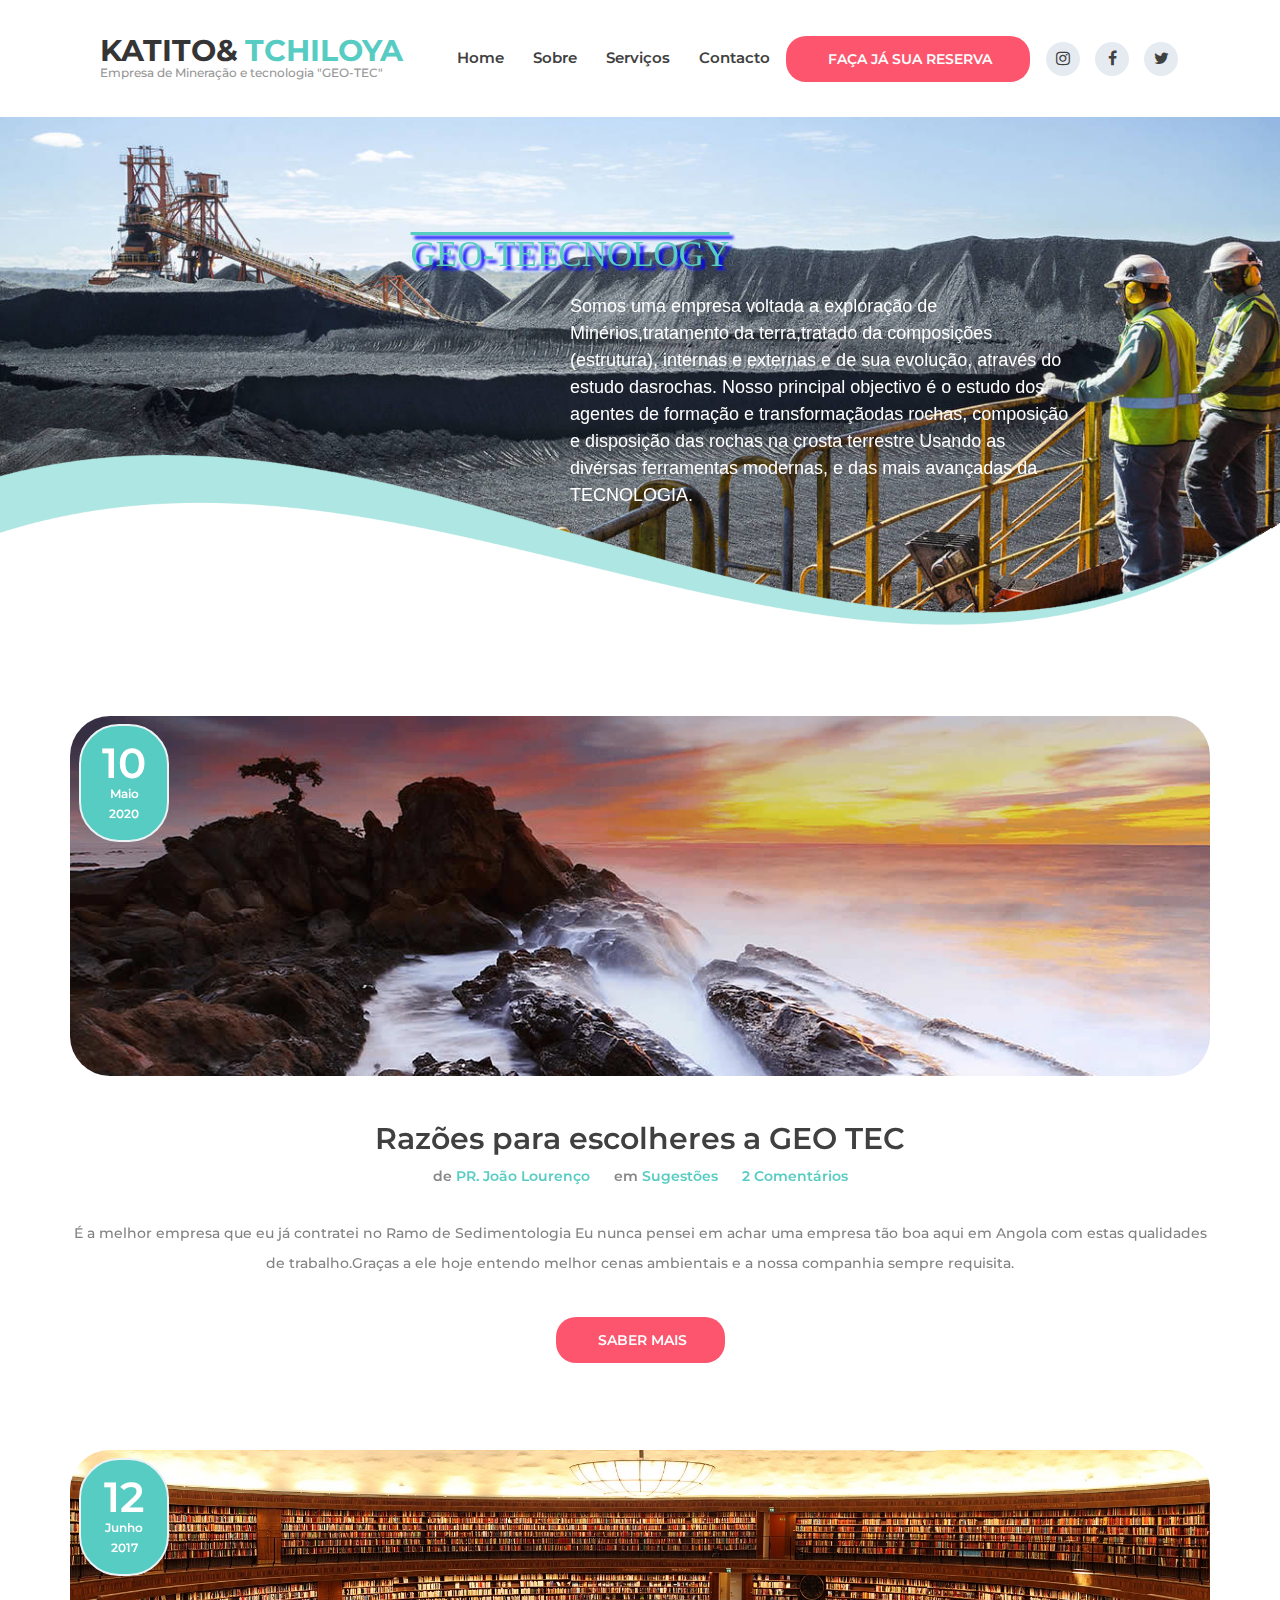
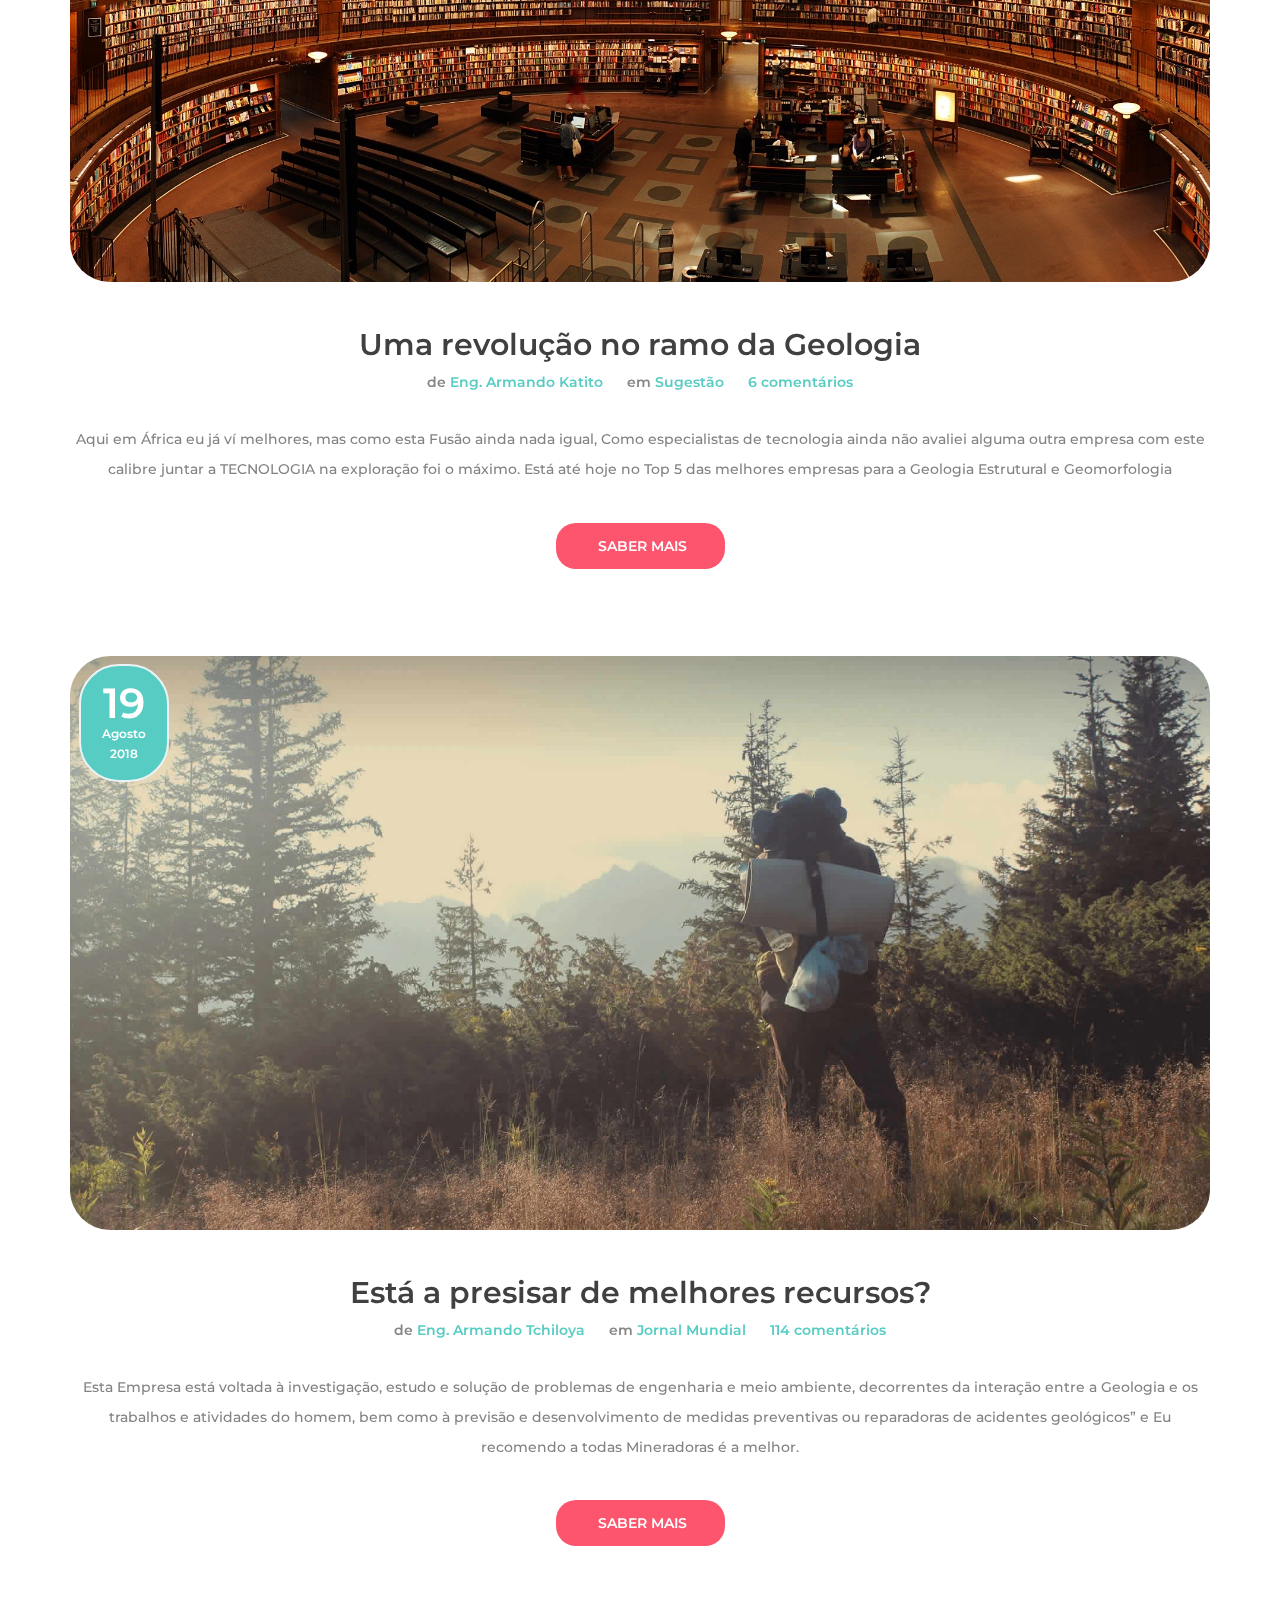
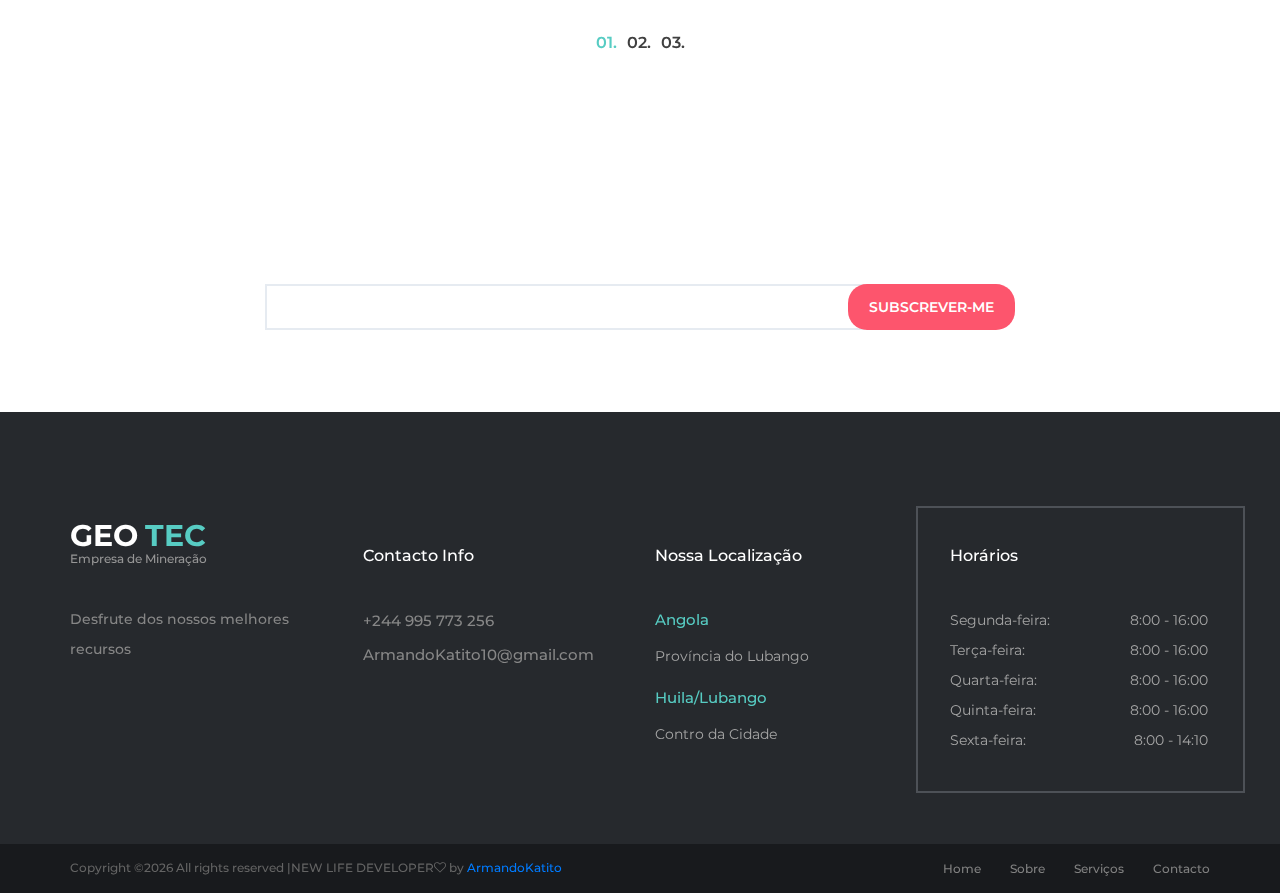
<file: GEOTEC/index.html>
<!DOCTYPE html>
<html lang="en">
<head>
<title>Blog</title>
<meta charset="utf-8">
<meta http-equiv="X-UA-Compatible" content="IE=edge">
<meta name="description" content="Dr PRO template project">
<meta name="viewport" content="width=device-width, initial-scale=1">
<link rel="stylesheet" type="text/css" href="styles/bootstrap-4.1.2/bootstrap.min.css">
<link href="plugins/font-awesome-4.7.0/css/font-awesome.min.css" rel="stylesheet" type="text/css">
<link rel="stylesheet" type="text/css" href="styles/blog.css">
<link rel="stylesheet" type="text/css" href="styles/blog_responsive.css">
</head>
<body>

<div class="super_container">
	
	<!-- Header -->

	<header class="header trans_400">
		<div class="header_content d-flex flex-row align-items-center jusity-content-start trans_400">

			<!-- Logo -->
			<div class="logo">
				<a href="#">
					<div>KATITO&<span>TCHILOYA</span></div>
					<div>Empresa de Mineração e tecnologia "GEO-TEC"</div>
				</a>
			</div>

			<!-- Main Navigation -->
			<nav class="main_nav">
				<ul class="d-flex flex-row align-items-center justify-content-start">
					<li><a href="index.html">Home</a></li>
					<li><a href="about.html">Sobre</a></li>
					<li><a href="services.html">Serviços</a></li>
					<li><a href="contact.html">Contacto</a></li>
				</ul>
			</nav>
			<div class="header_extra d-flex flex-row align-items-center justify-content-end ml-auto">
				
				<!-- Work Hourse -->
				<div class="work_hours">Seg - Sex: 8:00 - 16:00</div>

				<!-- Header Phone -->
				<div class="header_phone">+244 995 773 256</div>

				<!-- Appointment Button -->
				<div class="button button_1 header_button"><a href="#">Faça já sua Reserva</a></div>

				<!-- Header Social -->
				<div class="social header_social">
					<ul class="d-flex flex-row align-items-center justify-content-start">
						<li><a href="#"><i class="fa fa-instagram" aria-hidden="true"></i></a></li>
						<li><a href="#"><i class="fa fa-facebook" aria-hidden="true"></i></a></li>
						<li><a href="#"><i class="fa fa-twitter" aria-hidden="true"></i></a></li>
					</ul>
				</div>

				<!-- Hamburger -->
				<div class="hamburger"><i class="fa fa-bars" aria-hidden="true"></i></div>
			</div>
		</div>
	</header>

	<!-- Menu -->

	<div class="menu_overlay trans_400"></div>
	<div class="menu trans_400">
		<div class="menu_close_container"><div class="menu_close"><div></div><div></div></div></div>
		<nav class="menu_nav">
			<ul>
				<li><a href="index.html">Home</a></li>
				<li><a href="about.html">Sobre</a></li>
				<li><a href="services.html">Serviçoss</a></li>
				<li><a href="contact.html">Contacto</a></li>
			</ul>
		</nav>
		<div class="menu_extra">
			<div class="menu_link">Seg - Sex: 8:00 - 16:00</div>
			<div class="menu_link">+244 995 773 256</div>
			<div class="menu_link"><a href="#">Faça a sua reserve Agora</a></div>
		</div>
		<div class="social menu_social">
			<ul class="d-flex flex-row align-items-center justify-content-start">
				<li><a href="#"><i class="fa fa-instagram" aria-hidden="true"></i></a></li>
				<li><a href="#"><i class="fa fa-facebook" aria-hidden="true"></i></a></li>
				<li><a href="#"><i class="fa fa-twitter" aria-hidden="true"></i></a></li>
			</ul>
		</div>
	</div>

	<!-- Home -->

	<div class="home d-flex flex-column align-items-start justify-content-end">
		<div class="parallax_background parallax-window" data-parallax="scroll" data-image-src="images/47.jpg" data-speed="0.8"></div>
		<div class="home_overlay"><img src="images/home_overlay.png" alt=""></div>
		<div class="home_container">
			<div class="container">
				<div class="row">
					<div class="col">
						<div class="home_content">
							<p class="título">GEO-TEECNOLOGY</p>
							<div class="home_text">
								Somos uma empresa voltada a exploração de Minérios,tratamento da terra,tratado da composições (estrutura), internas e externas e de sua evolução, através do estudo dasrochas. Nosso principal objectivo é o estudo dos agentes de formação e transformaçãodas rochas, composição e disposição das rochas na crosta terrestre Usando as divérsas ferramentas modernas, e das mais avançadas da TECNOLOGIA. 
							</div>
						</div>
					</div>
				</div>
			</div>
		</div>
	</div>

	<!-- Blog -->

	<div class="blog">
		<div class="container">
			<div class="row">
				<div class="col">
					
					<!-- Blog Post -->
					<div class="blog_post">
						<div class="blog_post_image"><img src="images/25.png" alt=""></div>
						<div class="blog_post_date d-flex flex-column align-items-center justify-content-center">
							<div class="date_day">10</div>
							<div class="date_month">Maio</div>
							<div class="date_year">2020</div>
						</div>
						<div class="blog_post_title"><a href="#">Razões para escolheres a GEO TEC</a></div>
						<div class="blog_post_info">
							<ul class="d-flex flex-row align-items-center justify-content-center">
								<li>de <a href="#">PR. João Lourenço</a></li>
								<li>em <a href="#">Sugestões</a></li>
								<li><a href="#">2 Comentários</a></li>
							</ul>
						</div>
						<div class="blog_post_text text-center">
							<p>É a melhor empresa que eu já contratei no Ramo de Sedimentologia
							Eu nunca pensei em achar uma empresa tão boa aqui em Angola com estas qualidades de trabalho.Graças a ele hoje entendo melhor cenas ambientais e a nossa companhia sempre requisita.</p>
						</div>
						<div class="blog_post_button text-center"><div class="button button_1 ml-auto mr-auto"><a href="#">Saber mais</a></div></div>
					</div>

					<!-- Blog Post -->
					<div class="blog_post">
						<div class="blog_post_image"><img src="images/12.jpg" alt=""></div>
						<div class="blog_post_date d-flex flex-column align-items-center justify-content-center">
							<div class="date_day">12</div>
							<div class="date_month">Junho</div>
							<div class="date_year">2017</div>
						</div>
						<div class="blog_post_title"><a href="#">Uma revolução no ramo da Geologia</a></div>
						<div class="blog_post_info">
							<ul class="d-flex flex-row align-items-center justify-content-center">
								<li>de <a href="#">Eng. Armando Katito</a></li>
								<li>em <a href="#">Sugestão</a></li>
								<li><a href="#">6 comentários</a></li>
							</ul>
						</div>
						<div class="blog_post_text text-center">
							<p>Aqui em África eu já ví melhores, mas como esta Fusão ainda nada igual, Como especialistas de tecnologia ainda não avaliei alguma outra empresa com este calibre juntar a TECNOLOGIA na exploração foi o máximo. Está até hoje no Top 5 das melhores empresas para a Geologia Estrutural e Geomorfologia</p>
						</div>
						<div class="blog_post_button text-center"><div class="button button_1 ml-auto mr-auto"><a href="#">Saber mais</a></div></div>
					</div>

					<!-- Blog Post -->
					<div class="blog_post">
						<div class="blog_post_image"><img src="images/35.jpg" alt=""></div>
						<div class="blog_post_date d-flex flex-column align-items-center justify-content-center">
							<div class="date_day">19</div>
							<div class="date_month">Agosto</div>
							<div class="date_year">2018</div>
						</div>
						<div class="blog_post_title"><a href="#">Está a presisar de melhores recursos?</a></div>
						<div class="blog_post_info">
							<ul class="d-flex flex-row align-items-center justify-content-center">
								<li>de <a href="#">Eng. Armando Tchiloya</a></li>
								<li>em <a href="#">Jornal Mundial</a></li>
								<li><a href="#">114 comentários</a></li>
							</ul>
						</div>
						<div class="blog_post_text text-center">
							<p>Esta Empresa está voltada à investigação, estudo e solução de problemas de engenharia e meio ambiente, decorrentes da interação entre a Geologia e os trabalhos e atividades do homem, bem como à previsão e desenvolvimento de medidas preventivas ou reparadoras de acidentes geológicos” e Eu recomendo a todas Mineradoras é a melhor.</p>
						</div>
						<div class="blog_post_button text-center"><div class="button button_1 ml-auto mr-auto"><a href="#">Saber mais</a></div></div>
					</div>

				</div>
			</div>
			<div class="row page_nav_row">
				<div class="col">
					<div class="page_nav">
						<ul class="d-flex flex-row align-items-center justify-content-center">
							<li class="active"><a href="#">01.</a></li>
							<li><a href="#">02.</a></li>
							<li><a href="#">03.</a></li>
						</ul>
					</div>
				</div>
			</div>
		</div>
	</div>

	<!-- Newsletter -->

	<div class="newsletter">
		<div class="parallax_background parallax-window" data-parallax="scroll" data-image-src="images/48.jfif" data-speed="0.8"></div>
		<div class="container">
			<div class="row">
				<div class="col text-center">
					<div class="newsletter_title">Subscreva-te para receber Novidades</div>
				</div>
			</div>
			<div class="row newsletter_row">
				<div class="col-lg-8 offset-lg-2">
					<div class="newsletter_form_container">
						<form action="#" id="newsleter_form" class="newsletter_form">
							<input type="email" class="newsletter_input" placeholder="Seu email/ tefone" required="required">
							<button class="newsletter_button">subscrever-me</button>
						</form>
					</div>
				</div>
			</div>
		</div>
	</div>

	<!-- Footer -->

	<footer class="footer">
		<div class="footer_content">
			<div class="container">
				<div class="row">

					<!-- Footer About -->
					<div class="col-lg-3 footer_col">
						<div class="footer_about">
							<div class="footer_logo">
								<a href="#">
									<div>GEO<span>TEC</span></div>
									<div>Empresa de Mineração</div>
								</a>
							</div>
							<div class="footer_about_text">
								<p>Desfrute dos nossos melhores recursos</p>
							</div>
						</div>
					</div>

					<!-- Footer Contact Info -->
					<div class="col-lg-3 footer_col">
						<div class="footer_contact">
							<div class="footer_title">Contacto Info</div>
							<ul class="contact_list">
								<li>+244 995 773 256</li>
								<li>ArmandoKatito10@gmail.com</li>
							</ul>
						</div>
					</div>

					<!-- Footer Locations -->
					<div class="col-lg-3 footer_col">
						<div class="footer_location">
							<div class="footer_title">Nossa Localização</div>
							<ul class="locations_list">
								<li>
									<div class="location_title">Angola</div>
									<div class="location_text">Província do Lubango</div>
								</li>
								<li>
									<div class="location_title">Huila/Lubango</div>
									<div class="location_text">Contro da Cidade</div>
								</li>
							</ul>
						</div>
					</div>

					<!-- Footer Opening Hours -->
					<div class="col-lg-3 footer_col">
						<div class="opening_hours">
							<div class="footer_title">Horários</div>
							<ul class="opening_hours_list">
								<li class="d-flex flex-row align-items-start justify-content-start">
									<div>Segunda-feira:</div>
									<div class="ml-auto">8:00 - 16:00</div>
								</li>
								<li class="d-flex flex-row align-items-start justify-content-start">
									<div>Terça-feira:</div>
									<div class="ml-auto">8:00 - 16:00</div>
								</li>
								<li class="d-flex flex-row align-items-start justify-content-start">
									<div>Quarta-feira:</div>
									<div class="ml-auto">8:00 - 16:00</div>
								</li>
								<li class="d-flex flex-row align-items-start justify-content-start">
									<div>Quinta-feira:</div>
									<div class="ml-auto">8:00 - 16:00</div>
								</li>
								<li class="d-flex flex-row align-items-start justify-content-start">
									<div>Sexta-feira:</div>
									<div class="ml-auto">8:00 - 14:10</div>
								</li>
							</ul>
						</div>
					</div>

				</div>
			</div>
		</div>
		<div class="footer_bar">
			<div class="container">
				<div class="row">
					<div class="col">
						<div class="footer_bar_content  d-flex flex-md-row flex-column align-items-md-center justify-content-start">
							<div class="copyright"><!-- Link back to Colorlib can't be removed. Template is licensed under CC BY 3.0. -->
Copyright &copy;<script>document.write(new Date().getFullYear());</script> All rights reserved |NEW LIFE DEVELOPER<i class="fa fa-heart-o" aria-hidden="true"></i> by <a href="https://colorlib.com" target="_blank">ArmandoKatito</a>
<!-- Link back to Colorlib can't be removed. Template is licensed under CC BY 3.0. -->
</div>
							<nav class="footer_nav ml-md-auto">
								<ul class="d-flex flex-row align-items-center justify-content-start">
									<li><a href="index.html">Home</a></li>
									<li><a href="about.html">Sobre</a></li>
									<li><a href="services.html">Serviços</a></li>
									<li><a href="contact.html">Contacto</a></li>
								</ul>
							</nav>
						</div>
					</div>
				</div>
			</div>			
		</div>
	</footer>
</div>

<script src="js/jquery-3.2.1.min.js"></script>
<script src="styles/bootstrap-4.1.2/popper.js"></script>
<script src="styles/bootstrap-4.1.2/bootstrap.min.js"></script>
<script src="plugins/greensock/TweenMax.min.js"></script>
<script src="plugins/greensock/TimelineMax.min.js"></script>
<script src="plugins/scrollmagic/ScrollMagic.min.js"></script>
<script src="plugins/greensock/animation.gsap.min.js"></script>
<script src="plugins/greensock/ScrollToPlugin.min.js"></script>
<script src="plugins/easing/easing.js"></script>
<script src="plugins/parallax-js-master/parallax.min.js"></script>
<script src="js/blog.js"></script>

<!-- Global site tag (gtag.js) - Google Analytics -->
<script async src="https://www.googletagmanager.com/gtag/js?id=UA-23581568-13"></script>
<script>
  window.dataLayer = window.dataLayer || [];
  function gtag(){dataLayer.push(arguments);}
  gtag('js', new Date());

  gtag('config', 'UA-23581568-13');
</script>

</body>
</html>
</file>
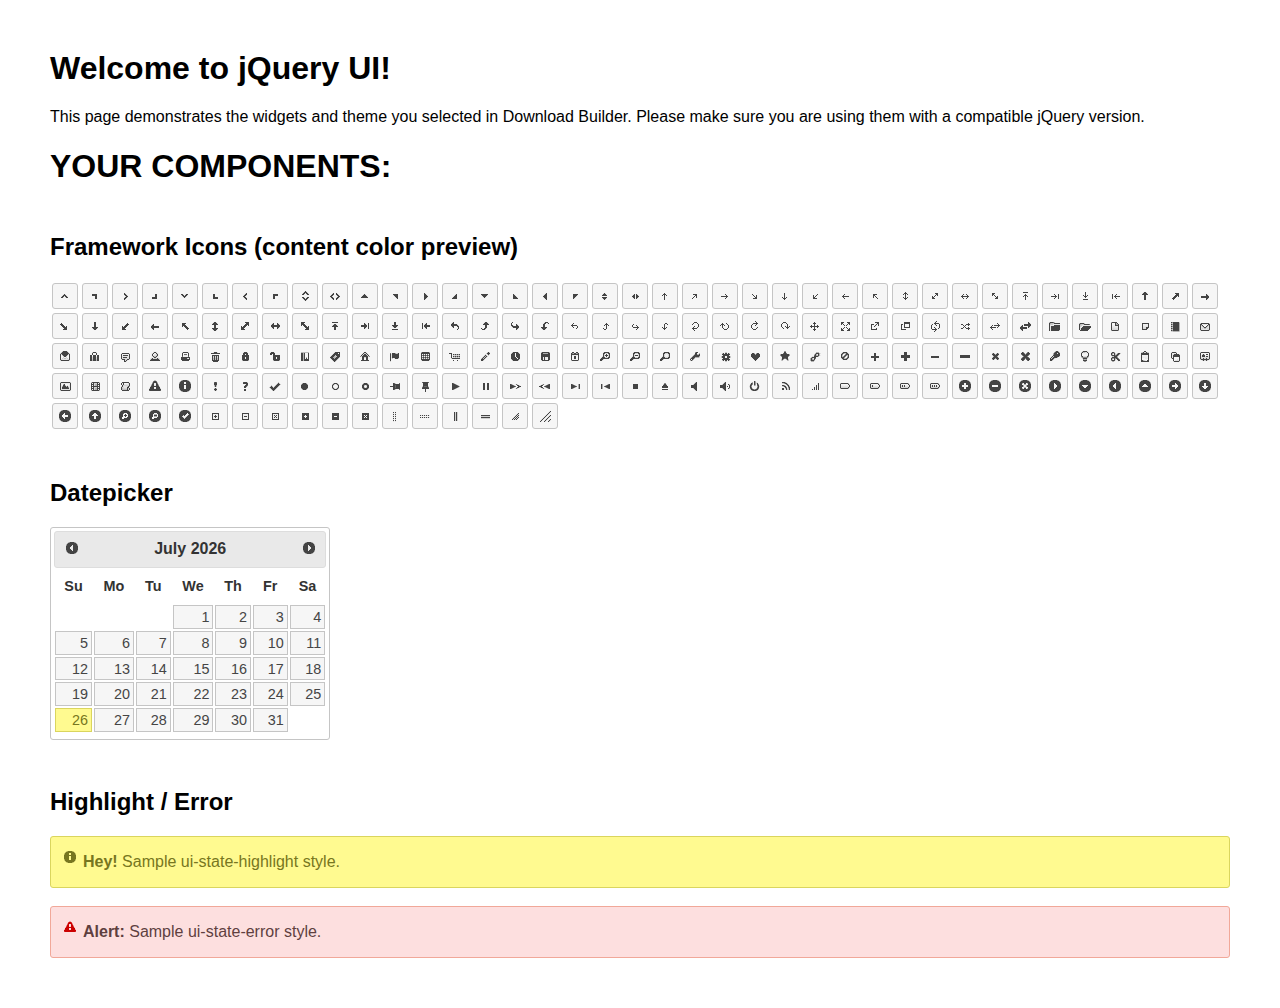
<file: GEOTEC/plugins/jquery-datepicker/index.html>
<!doctype html>
<html lang="us">
<head>
	<meta charset="utf-8">
	<title>jQuery UI Example Page</title>
	<link href="jquery-ui.css" rel="stylesheet">
	<style>
	body{
		font-family: "Trebuchet MS", sans-serif;
		margin: 50px;
	}
	.demoHeaders {
		margin-top: 2em;
	}
	#dialog-link {
		padding: .4em 1em .4em 20px;
		text-decoration: none;
		position: relative;
	}
	#dialog-link span.ui-icon {
		margin: 0 5px 0 0;
		position: absolute;
		left: .2em;
		top: 50%;
		margin-top: -8px;
	}
	#icons {
		margin: 0;
		padding: 0;
	}
	#icons li {
		margin: 2px;
		position: relative;
		padding: 4px 0;
		cursor: pointer;
		float: left;
		list-style: none;
	}
	#icons span.ui-icon {
		float: left;
		margin: 0 4px;
	}
	.fakewindowcontain .ui-widget-overlay {
		position: absolute;
	}
	select {
		width: 200px;
	}
	</style>
</head>
<body>

<h1>Welcome to jQuery UI!</h1>

<div class="ui-widget">
	<p>This page demonstrates the widgets and theme you selected in Download Builder. Please make sure you are using them with a compatible jQuery version.</p>
</div>

<h1>YOUR COMPONENTS:</h1>
















<h2 class="demoHeaders">Framework Icons (content color preview)</h2>
<ul id="icons" class="ui-widget ui-helper-clearfix">
	<li class="ui-state-default ui-corner-all" title=".ui-icon-caret-1-n"><span class="ui-icon ui-icon-caret-1-n"></span></li>
	<li class="ui-state-default ui-corner-all" title=".ui-icon-caret-1-ne"><span class="ui-icon ui-icon-caret-1-ne"></span></li>
	<li class="ui-state-default ui-corner-all" title=".ui-icon-caret-1-e"><span class="ui-icon ui-icon-caret-1-e"></span></li>
	<li class="ui-state-default ui-corner-all" title=".ui-icon-caret-1-se"><span class="ui-icon ui-icon-caret-1-se"></span></li>
	<li class="ui-state-default ui-corner-all" title=".ui-icon-caret-1-s"><span class="ui-icon ui-icon-caret-1-s"></span></li>
	<li class="ui-state-default ui-corner-all" title=".ui-icon-caret-1-sw"><span class="ui-icon ui-icon-caret-1-sw"></span></li>
	<li class="ui-state-default ui-corner-all" title=".ui-icon-caret-1-w"><span class="ui-icon ui-icon-caret-1-w"></span></li>
	<li class="ui-state-default ui-corner-all" title=".ui-icon-caret-1-nw"><span class="ui-icon ui-icon-caret-1-nw"></span></li>
	<li class="ui-state-default ui-corner-all" title=".ui-icon-caret-2-n-s"><span class="ui-icon ui-icon-caret-2-n-s"></span></li>
	<li class="ui-state-default ui-corner-all" title=".ui-icon-caret-2-e-w"><span class="ui-icon ui-icon-caret-2-e-w"></span></li>
	<li class="ui-state-default ui-corner-all" title=".ui-icon-triangle-1-n"><span class="ui-icon ui-icon-triangle-1-n"></span></li>
	<li class="ui-state-default ui-corner-all" title=".ui-icon-triangle-1-ne"><span class="ui-icon ui-icon-triangle-1-ne"></span></li>
	<li class="ui-state-default ui-corner-all" title=".ui-icon-triangle-1-e"><span class="ui-icon ui-icon-triangle-1-e"></span></li>
	<li class="ui-state-default ui-corner-all" title=".ui-icon-triangle-1-se"><span class="ui-icon ui-icon-triangle-1-se"></span></li>
	<li class="ui-state-default ui-corner-all" title=".ui-icon-triangle-1-s"><span class="ui-icon ui-icon-triangle-1-s"></span></li>
	<li class="ui-state-default ui-corner-all" title=".ui-icon-triangle-1-sw"><span class="ui-icon ui-icon-triangle-1-sw"></span></li>
	<li class="ui-state-default ui-corner-all" title=".ui-icon-triangle-1-w"><span class="ui-icon ui-icon-triangle-1-w"></span></li>
	<li class="ui-state-default ui-corner-all" title=".ui-icon-triangle-1-nw"><span class="ui-icon ui-icon-triangle-1-nw"></span></li>
	<li class="ui-state-default ui-corner-all" title=".ui-icon-triangle-2-n-s"><span class="ui-icon ui-icon-triangle-2-n-s"></span></li>
	<li class="ui-state-default ui-corner-all" title=".ui-icon-triangle-2-e-w"><span class="ui-icon ui-icon-triangle-2-e-w"></span></li>
	<li class="ui-state-default ui-corner-all" title=".ui-icon-arrow-1-n"><span class="ui-icon ui-icon-arrow-1-n"></span></li>
	<li class="ui-state-default ui-corner-all" title=".ui-icon-arrow-1-ne"><span class="ui-icon ui-icon-arrow-1-ne"></span></li>
	<li class="ui-state-default ui-corner-all" title=".ui-icon-arrow-1-e"><span class="ui-icon ui-icon-arrow-1-e"></span></li>
	<li class="ui-state-default ui-corner-all" title=".ui-icon-arrow-1-se"><span class="ui-icon ui-icon-arrow-1-se"></span></li>
	<li class="ui-state-default ui-corner-all" title=".ui-icon-arrow-1-s"><span class="ui-icon ui-icon-arrow-1-s"></span></li>
	<li class="ui-state-default ui-corner-all" title=".ui-icon-arrow-1-sw"><span class="ui-icon ui-icon-arrow-1-sw"></span></li>
	<li class="ui-state-default ui-corner-all" title=".ui-icon-arrow-1-w"><span class="ui-icon ui-icon-arrow-1-w"></span></li>
	<li class="ui-state-default ui-corner-all" title=".ui-icon-arrow-1-nw"><span class="ui-icon ui-icon-arrow-1-nw"></span></li>
	<li class="ui-state-default ui-corner-all" title=".ui-icon-arrow-2-n-s"><span class="ui-icon ui-icon-arrow-2-n-s"></span></li>
	<li class="ui-state-default ui-corner-all" title=".ui-icon-arrow-2-ne-sw"><span class="ui-icon ui-icon-arrow-2-ne-sw"></span></li>
	<li class="ui-state-default ui-corner-all" title=".ui-icon-arrow-2-e-w"><span class="ui-icon ui-icon-arrow-2-e-w"></span></li>
	<li class="ui-state-default ui-corner-all" title=".ui-icon-arrow-2-se-nw"><span class="ui-icon ui-icon-arrow-2-se-nw"></span></li>
	<li class="ui-state-default ui-corner-all" title=".ui-icon-arrowstop-1-n"><span class="ui-icon ui-icon-arrowstop-1-n"></span></li>
	<li class="ui-state-default ui-corner-all" title=".ui-icon-arrowstop-1-e"><span class="ui-icon ui-icon-arrowstop-1-e"></span></li>
	<li class="ui-state-default ui-corner-all" title=".ui-icon-arrowstop-1-s"><span class="ui-icon ui-icon-arrowstop-1-s"></span></li>
	<li class="ui-state-default ui-corner-all" title=".ui-icon-arrowstop-1-w"><span class="ui-icon ui-icon-arrowstop-1-w"></span></li>
	<li class="ui-state-default ui-corner-all" title=".ui-icon-arrowthick-1-n"><span class="ui-icon ui-icon-arrowthick-1-n"></span></li>
	<li class="ui-state-default ui-corner-all" title=".ui-icon-arrowthick-1-ne"><span class="ui-icon ui-icon-arrowthick-1-ne"></span></li>
	<li class="ui-state-default ui-corner-all" title=".ui-icon-arrowthick-1-e"><span class="ui-icon ui-icon-arrowthick-1-e"></span></li>
	<li class="ui-state-default ui-corner-all" title=".ui-icon-arrowthick-1-se"><span class="ui-icon ui-icon-arrowthick-1-se"></span></li>
	<li class="ui-state-default ui-corner-all" title=".ui-icon-arrowthick-1-s"><span class="ui-icon ui-icon-arrowthick-1-s"></span></li>
	<li class="ui-state-default ui-corner-all" title=".ui-icon-arrowthick-1-sw"><span class="ui-icon ui-icon-arrowthick-1-sw"></span></li>
	<li class="ui-state-default ui-corner-all" title=".ui-icon-arrowthick-1-w"><span class="ui-icon ui-icon-arrowthick-1-w"></span></li>
	<li class="ui-state-default ui-corner-all" title=".ui-icon-arrowthick-1-nw"><span class="ui-icon ui-icon-arrowthick-1-nw"></span></li>
	<li class="ui-state-default ui-corner-all" title=".ui-icon-arrowthick-2-n-s"><span class="ui-icon ui-icon-arrowthick-2-n-s"></span></li>
	<li class="ui-state-default ui-corner-all" title=".ui-icon-arrowthick-2-ne-sw"><span class="ui-icon ui-icon-arrowthick-2-ne-sw"></span></li>
	<li class="ui-state-default ui-corner-all" title=".ui-icon-arrowthick-2-e-w"><span class="ui-icon ui-icon-arrowthick-2-e-w"></span></li>
	<li class="ui-state-default ui-corner-all" title=".ui-icon-arrowthick-2-se-nw"><span class="ui-icon ui-icon-arrowthick-2-se-nw"></span></li>
	<li class="ui-state-default ui-corner-all" title=".ui-icon-arrowthickstop-1-n"><span class="ui-icon ui-icon-arrowthickstop-1-n"></span></li>
	<li class="ui-state-default ui-corner-all" title=".ui-icon-arrowthickstop-1-e"><span class="ui-icon ui-icon-arrowthickstop-1-e"></span></li>
	<li class="ui-state-default ui-corner-all" title=".ui-icon-arrowthickstop-1-s"><span class="ui-icon ui-icon-arrowthickstop-1-s"></span></li>
	<li class="ui-state-default ui-corner-all" title=".ui-icon-arrowthickstop-1-w"><span class="ui-icon ui-icon-arrowthickstop-1-w"></span></li>
	<li class="ui-state-default ui-corner-all" title=".ui-icon-arrowreturnthick-1-w"><span class="ui-icon ui-icon-arrowreturnthick-1-w"></span></li>
	<li class="ui-state-default ui-corner-all" title=".ui-icon-arrowreturnthick-1-n"><span class="ui-icon ui-icon-arrowreturnthick-1-n"></span></li>
	<li class="ui-state-default ui-corner-all" title=".ui-icon-arrowreturnthick-1-e"><span class="ui-icon ui-icon-arrowreturnthick-1-e"></span></li>
	<li class="ui-state-default ui-corner-all" title=".ui-icon-arrowreturnthick-1-s"><span class="ui-icon ui-icon-arrowreturnthick-1-s"></span></li>
	<li class="ui-state-default ui-corner-all" title=".ui-icon-arrowreturn-1-w"><span class="ui-icon ui-icon-arrowreturn-1-w"></span></li>
	<li class="ui-state-default ui-corner-all" title=".ui-icon-arrowreturn-1-n"><span class="ui-icon ui-icon-arrowreturn-1-n"></span></li>
	<li class="ui-state-default ui-corner-all" title=".ui-icon-arrowreturn-1-e"><span class="ui-icon ui-icon-arrowreturn-1-e"></span></li>
	<li class="ui-state-default ui-corner-all" title=".ui-icon-arrowreturn-1-s"><span class="ui-icon ui-icon-arrowreturn-1-s"></span></li>
	<li class="ui-state-default ui-corner-all" title=".ui-icon-arrowrefresh-1-w"><span class="ui-icon ui-icon-arrowrefresh-1-w"></span></li>
	<li class="ui-state-default ui-corner-all" title=".ui-icon-arrowrefresh-1-n"><span class="ui-icon ui-icon-arrowrefresh-1-n"></span></li>
	<li class="ui-state-default ui-corner-all" title=".ui-icon-arrowrefresh-1-e"><span class="ui-icon ui-icon-arrowrefresh-1-e"></span></li>
	<li class="ui-state-default ui-corner-all" title=".ui-icon-arrowrefresh-1-s"><span class="ui-icon ui-icon-arrowrefresh-1-s"></span></li>
	<li class="ui-state-default ui-corner-all" title=".ui-icon-arrow-4"><span class="ui-icon ui-icon-arrow-4"></span></li>
	<li class="ui-state-default ui-corner-all" title=".ui-icon-arrow-4-diag"><span class="ui-icon ui-icon-arrow-4-diag"></span></li>
	<li class="ui-state-default ui-corner-all" title=".ui-icon-extlink"><span class="ui-icon ui-icon-extlink"></span></li>
	<li class="ui-state-default ui-corner-all" title=".ui-icon-newwin"><span class="ui-icon ui-icon-newwin"></span></li>
	<li class="ui-state-default ui-corner-all" title=".ui-icon-refresh"><span class="ui-icon ui-icon-refresh"></span></li>
	<li class="ui-state-default ui-corner-all" title=".ui-icon-shuffle"><span class="ui-icon ui-icon-shuffle"></span></li>
	<li class="ui-state-default ui-corner-all" title=".ui-icon-transfer-e-w"><span class="ui-icon ui-icon-transfer-e-w"></span></li>
	<li class="ui-state-default ui-corner-all" title=".ui-icon-transferthick-e-w"><span class="ui-icon ui-icon-transferthick-e-w"></span></li>
	<li class="ui-state-default ui-corner-all" title=".ui-icon-folder-collapsed"><span class="ui-icon ui-icon-folder-collapsed"></span></li>
	<li class="ui-state-default ui-corner-all" title=".ui-icon-folder-open"><span class="ui-icon ui-icon-folder-open"></span></li>
	<li class="ui-state-default ui-corner-all" title=".ui-icon-document"><span class="ui-icon ui-icon-document"></span></li>
	<li class="ui-state-default ui-corner-all" title=".ui-icon-document-b"><span class="ui-icon ui-icon-document-b"></span></li>
	<li class="ui-state-default ui-corner-all" title=".ui-icon-note"><span class="ui-icon ui-icon-note"></span></li>
	<li class="ui-state-default ui-corner-all" title=".ui-icon-mail-closed"><span class="ui-icon ui-icon-mail-closed"></span></li>
	<li class="ui-state-default ui-corner-all" title=".ui-icon-mail-open"><span class="ui-icon ui-icon-mail-open"></span></li>
	<li class="ui-state-default ui-corner-all" title=".ui-icon-suitcase"><span class="ui-icon ui-icon-suitcase"></span></li>
	<li class="ui-state-default ui-corner-all" title=".ui-icon-comment"><span class="ui-icon ui-icon-comment"></span></li>
	<li class="ui-state-default ui-corner-all" title=".ui-icon-person"><span class="ui-icon ui-icon-person"></span></li>
	<li class="ui-state-default ui-corner-all" title=".ui-icon-print"><span class="ui-icon ui-icon-print"></span></li>
	<li class="ui-state-default ui-corner-all" title=".ui-icon-trash"><span class="ui-icon ui-icon-trash"></span></li>
	<li class="ui-state-default ui-corner-all" title=".ui-icon-locked"><span class="ui-icon ui-icon-locked"></span></li>
	<li class="ui-state-default ui-corner-all" title=".ui-icon-unlocked"><span class="ui-icon ui-icon-unlocked"></span></li>
	<li class="ui-state-default ui-corner-all" title=".ui-icon-bookmark"><span class="ui-icon ui-icon-bookmark"></span></li>
	<li class="ui-state-default ui-corner-all" title=".ui-icon-tag"><span class="ui-icon ui-icon-tag"></span></li>
	<li class="ui-state-default ui-corner-all" title=".ui-icon-home"><span class="ui-icon ui-icon-home"></span></li>
	<li class="ui-state-default ui-corner-all" title=".ui-icon-flag"><span class="ui-icon ui-icon-flag"></span></li>
	<li class="ui-state-default ui-corner-all" title=".ui-icon-calculator"><span class="ui-icon ui-icon-calculator"></span></li>
	<li class="ui-state-default ui-corner-all" title=".ui-icon-cart"><span class="ui-icon ui-icon-cart"></span></li>
	<li class="ui-state-default ui-corner-all" title=".ui-icon-pencil"><span class="ui-icon ui-icon-pencil"></span></li>
	<li class="ui-state-default ui-corner-all" title=".ui-icon-clock"><span class="ui-icon ui-icon-clock"></span></li>
	<li class="ui-state-default ui-corner-all" title=".ui-icon-disk"><span class="ui-icon ui-icon-disk"></span></li>
	<li class="ui-state-default ui-corner-all" title=".ui-icon-calendar"><span class="ui-icon ui-icon-calendar"></span></li>
	<li class="ui-state-default ui-corner-all" title=".ui-icon-zoomin"><span class="ui-icon ui-icon-zoomin"></span></li>
	<li class="ui-state-default ui-corner-all" title=".ui-icon-zoomout"><span class="ui-icon ui-icon-zoomout"></span></li>
	<li class="ui-state-default ui-corner-all" title=".ui-icon-search"><span class="ui-icon ui-icon-search"></span></li>
	<li class="ui-state-default ui-corner-all" title=".ui-icon-wrench"><span class="ui-icon ui-icon-wrench"></span></li>
	<li class="ui-state-default ui-corner-all" title=".ui-icon-gear"><span class="ui-icon ui-icon-gear"></span></li>
	<li class="ui-state-default ui-corner-all" title=".ui-icon-heart"><span class="ui-icon ui-icon-heart"></span></li>
	<li class="ui-state-default ui-corner-all" title=".ui-icon-star"><span class="ui-icon ui-icon-star"></span></li>
	<li class="ui-state-default ui-corner-all" title=".ui-icon-link"><span class="ui-icon ui-icon-link"></span></li>
	<li class="ui-state-default ui-corner-all" title=".ui-icon-cancel"><span class="ui-icon ui-icon-cancel"></span></li>
	<li class="ui-state-default ui-corner-all" title=".ui-icon-plus"><span class="ui-icon ui-icon-plus"></span></li>
	<li class="ui-state-default ui-corner-all" title=".ui-icon-plusthick"><span class="ui-icon ui-icon-plusthick"></span></li>
	<li class="ui-state-default ui-corner-all" title=".ui-icon-minus"><span class="ui-icon ui-icon-minus"></span></li>
	<li class="ui-state-default ui-corner-all" title=".ui-icon-minusthick"><span class="ui-icon ui-icon-minusthick"></span></li>
	<li class="ui-state-default ui-corner-all" title=".ui-icon-close"><span class="ui-icon ui-icon-close"></span></li>
	<li class="ui-state-default ui-corner-all" title=".ui-icon-closethick"><span class="ui-icon ui-icon-closethick"></span></li>
	<li class="ui-state-default ui-corner-all" title=".ui-icon-key"><span class="ui-icon ui-icon-key"></span></li>
	<li class="ui-state-default ui-corner-all" title=".ui-icon-lightbulb"><span class="ui-icon ui-icon-lightbulb"></span></li>
	<li class="ui-state-default ui-corner-all" title=".ui-icon-scissors"><span class="ui-icon ui-icon-scissors"></span></li>
	<li class="ui-state-default ui-corner-all" title=".ui-icon-clipboard"><span class="ui-icon ui-icon-clipboard"></span></li>
	<li class="ui-state-default ui-corner-all" title=".ui-icon-copy"><span class="ui-icon ui-icon-copy"></span></li>
	<li class="ui-state-default ui-corner-all" title=".ui-icon-contact"><span class="ui-icon ui-icon-contact"></span></li>
	<li class="ui-state-default ui-corner-all" title=".ui-icon-image"><span class="ui-icon ui-icon-image"></span></li>
	<li class="ui-state-default ui-corner-all" title=".ui-icon-video"><span class="ui-icon ui-icon-video"></span></li>
	<li class="ui-state-default ui-corner-all" title=".ui-icon-script"><span class="ui-icon ui-icon-script"></span></li>
	<li class="ui-state-default ui-corner-all" title=".ui-icon-alert"><span class="ui-icon ui-icon-alert"></span></li>
	<li class="ui-state-default ui-corner-all" title=".ui-icon-info"><span class="ui-icon ui-icon-info"></span></li>
	<li class="ui-state-default ui-corner-all" title=".ui-icon-notice"><span class="ui-icon ui-icon-notice"></span></li>
	<li class="ui-state-default ui-corner-all" title=".ui-icon-help"><span class="ui-icon ui-icon-help"></span></li>
	<li class="ui-state-default ui-corner-all" title=".ui-icon-check"><span class="ui-icon ui-icon-check"></span></li>
	<li class="ui-state-default ui-corner-all" title=".ui-icon-bullet"><span class="ui-icon ui-icon-bullet"></span></li>
	<li class="ui-state-default ui-corner-all" title=".ui-icon-radio-off"><span class="ui-icon ui-icon-radio-off"></span></li>
	<li class="ui-state-default ui-corner-all" title=".ui-icon-radio-on"><span class="ui-icon ui-icon-radio-on"></span></li>
	<li class="ui-state-default ui-corner-all" title=".ui-icon-pin-w"><span class="ui-icon ui-icon-pin-w"></span></li>
	<li class="ui-state-default ui-corner-all" title=".ui-icon-pin-s"><span class="ui-icon ui-icon-pin-s"></span></li>
	<li class="ui-state-default ui-corner-all" title=".ui-icon-play"><span class="ui-icon ui-icon-play"></span></li>
	<li class="ui-state-default ui-corner-all" title=".ui-icon-pause"><span class="ui-icon ui-icon-pause"></span></li>
	<li class="ui-state-default ui-corner-all" title=".ui-icon-seek-next"><span class="ui-icon ui-icon-seek-next"></span></li>
	<li class="ui-state-default ui-corner-all" title=".ui-icon-seek-prev"><span class="ui-icon ui-icon-seek-prev"></span></li>
	<li class="ui-state-default ui-corner-all" title=".ui-icon-seek-end"><span class="ui-icon ui-icon-seek-end"></span></li>
	<li class="ui-state-default ui-corner-all" title=".ui-icon-seek-first"><span class="ui-icon ui-icon-seek-first"></span></li>
	<li class="ui-state-default ui-corner-all" title=".ui-icon-stop"><span class="ui-icon ui-icon-stop"></span></li>
	<li class="ui-state-default ui-corner-all" title=".ui-icon-eject"><span class="ui-icon ui-icon-eject"></span></li>
	<li class="ui-state-default ui-corner-all" title=".ui-icon-volume-off"><span class="ui-icon ui-icon-volume-off"></span></li>
	<li class="ui-state-default ui-corner-all" title=".ui-icon-volume-on"><span class="ui-icon ui-icon-volume-on"></span></li>
	<li class="ui-state-default ui-corner-all" title=".ui-icon-power"><span class="ui-icon ui-icon-power"></span></li>
	<li class="ui-state-default ui-corner-all" title=".ui-icon-signal-diag"><span class="ui-icon ui-icon-signal-diag"></span></li>
	<li class="ui-state-default ui-corner-all" title=".ui-icon-signal"><span class="ui-icon ui-icon-signal"></span></li>
	<li class="ui-state-default ui-corner-all" title=".ui-icon-battery-0"><span class="ui-icon ui-icon-battery-0"></span></li>
	<li class="ui-state-default ui-corner-all" title=".ui-icon-battery-1"><span class="ui-icon ui-icon-battery-1"></span></li>
	<li class="ui-state-default ui-corner-all" title=".ui-icon-battery-2"><span class="ui-icon ui-icon-battery-2"></span></li>
	<li class="ui-state-default ui-corner-all" title=".ui-icon-battery-3"><span class="ui-icon ui-icon-battery-3"></span></li>
	<li class="ui-state-default ui-corner-all" title=".ui-icon-circle-plus"><span class="ui-icon ui-icon-circle-plus"></span></li>
	<li class="ui-state-default ui-corner-all" title=".ui-icon-circle-minus"><span class="ui-icon ui-icon-circle-minus"></span></li>
	<li class="ui-state-default ui-corner-all" title=".ui-icon-circle-close"><span class="ui-icon ui-icon-circle-close"></span></li>
	<li class="ui-state-default ui-corner-all" title=".ui-icon-circle-triangle-e"><span class="ui-icon ui-icon-circle-triangle-e"></span></li>
	<li class="ui-state-default ui-corner-all" title=".ui-icon-circle-triangle-s"><span class="ui-icon ui-icon-circle-triangle-s"></span></li>
	<li class="ui-state-default ui-corner-all" title=".ui-icon-circle-triangle-w"><span class="ui-icon ui-icon-circle-triangle-w"></span></li>
	<li class="ui-state-default ui-corner-all" title=".ui-icon-circle-triangle-n"><span class="ui-icon ui-icon-circle-triangle-n"></span></li>
	<li class="ui-state-default ui-corner-all" title=".ui-icon-circle-arrow-e"><span class="ui-icon ui-icon-circle-arrow-e"></span></li>
	<li class="ui-state-default ui-corner-all" title=".ui-icon-circle-arrow-s"><span class="ui-icon ui-icon-circle-arrow-s"></span></li>
	<li class="ui-state-default ui-corner-all" title=".ui-icon-circle-arrow-w"><span class="ui-icon ui-icon-circle-arrow-w"></span></li>
	<li class="ui-state-default ui-corner-all" title=".ui-icon-circle-arrow-n"><span class="ui-icon ui-icon-circle-arrow-n"></span></li>
	<li class="ui-state-default ui-corner-all" title=".ui-icon-circle-zoomin"><span class="ui-icon ui-icon-circle-zoomin"></span></li>
	<li class="ui-state-default ui-corner-all" title=".ui-icon-circle-zoomout"><span class="ui-icon ui-icon-circle-zoomout"></span></li>
	<li class="ui-state-default ui-corner-all" title=".ui-icon-circle-check"><span class="ui-icon ui-icon-circle-check"></span></li>
	<li class="ui-state-default ui-corner-all" title=".ui-icon-circlesmall-plus"><span class="ui-icon ui-icon-circlesmall-plus"></span></li>
	<li class="ui-state-default ui-corner-all" title=".ui-icon-circlesmall-minus"><span class="ui-icon ui-icon-circlesmall-minus"></span></li>
	<li class="ui-state-default ui-corner-all" title=".ui-icon-circlesmall-close"><span class="ui-icon ui-icon-circlesmall-close"></span></li>
	<li class="ui-state-default ui-corner-all" title=".ui-icon-squaresmall-plus"><span class="ui-icon ui-icon-squaresmall-plus"></span></li>
	<li class="ui-state-default ui-corner-all" title=".ui-icon-squaresmall-minus"><span class="ui-icon ui-icon-squaresmall-minus"></span></li>
	<li class="ui-state-default ui-corner-all" title=".ui-icon-squaresmall-close"><span class="ui-icon ui-icon-squaresmall-close"></span></li>
	<li class="ui-state-default ui-corner-all" title=".ui-icon-grip-dotted-vertical"><span class="ui-icon ui-icon-grip-dotted-vertical"></span></li>
	<li class="ui-state-default ui-corner-all" title=".ui-icon-grip-dotted-horizontal"><span class="ui-icon ui-icon-grip-dotted-horizontal"></span></li>
	<li class="ui-state-default ui-corner-all" title=".ui-icon-grip-solid-vertical"><span class="ui-icon ui-icon-grip-solid-vertical"></span></li>
	<li class="ui-state-default ui-corner-all" title=".ui-icon-grip-solid-horizontal"><span class="ui-icon ui-icon-grip-solid-horizontal"></span></li>
	<li class="ui-state-default ui-corner-all" title=".ui-icon-gripsmall-diagonal-se"><span class="ui-icon ui-icon-gripsmall-diagonal-se"></span></li>
	<li class="ui-state-default ui-corner-all" title=".ui-icon-grip-diagonal-se"><span class="ui-icon ui-icon-grip-diagonal-se"></span></li>
</ul>




<!-- Datepicker -->
<h2 class="demoHeaders">Datepicker</h2>
<div id="datepicker"></div>












<!-- Highlight / Error -->
<h2 class="demoHeaders">Highlight / Error</h2>
<div class="ui-widget">
	<div class="ui-state-highlight ui-corner-all" style="margin-top: 20px; padding: 0 .7em;">
		<p><span class="ui-icon ui-icon-info" style="float: left; margin-right: .3em;"></span>
		<strong>Hey!</strong> Sample ui-state-highlight style.</p>
	</div>
</div>
<br>
<div class="ui-widget">
	<div class="ui-state-error ui-corner-all" style="padding: 0 .7em;">
		<p><span class="ui-icon ui-icon-alert" style="float: left; margin-right: .3em;"></span>
		<strong>Alert:</strong> Sample ui-state-error style.</p>
	</div>
</div>

<script src="external/jquery/jquery.js"></script>
<script src="jquery-ui.js"></script>
<script>















$( "#datepicker" ).datepicker({
	inline: true
});














// Hover states on the static widgets
$( "#dialog-link, #icons li" ).hover(
	function() {
		$( this ).addClass( "ui-state-hover" );
	},
	function() {
		$( this ).removeClass( "ui-state-hover" );
	}
);
</script>
</body>
</html>
</file>
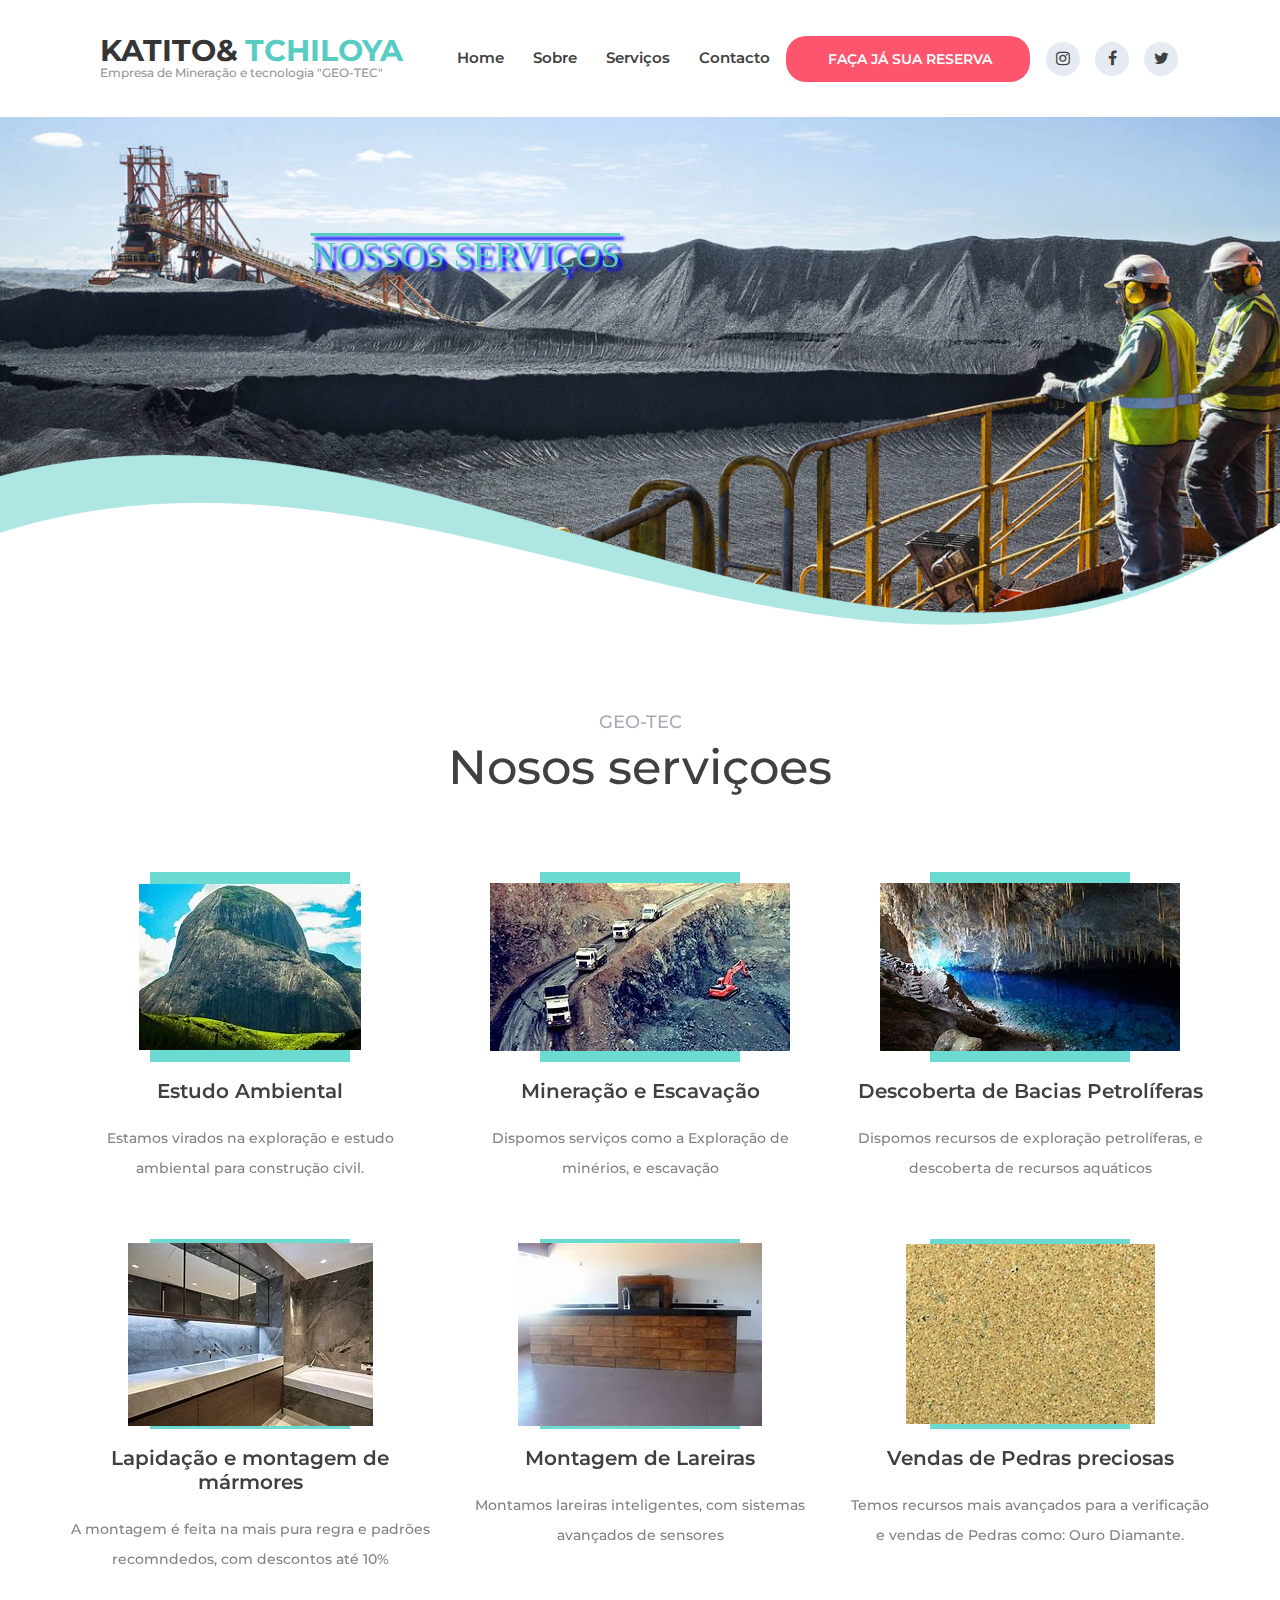
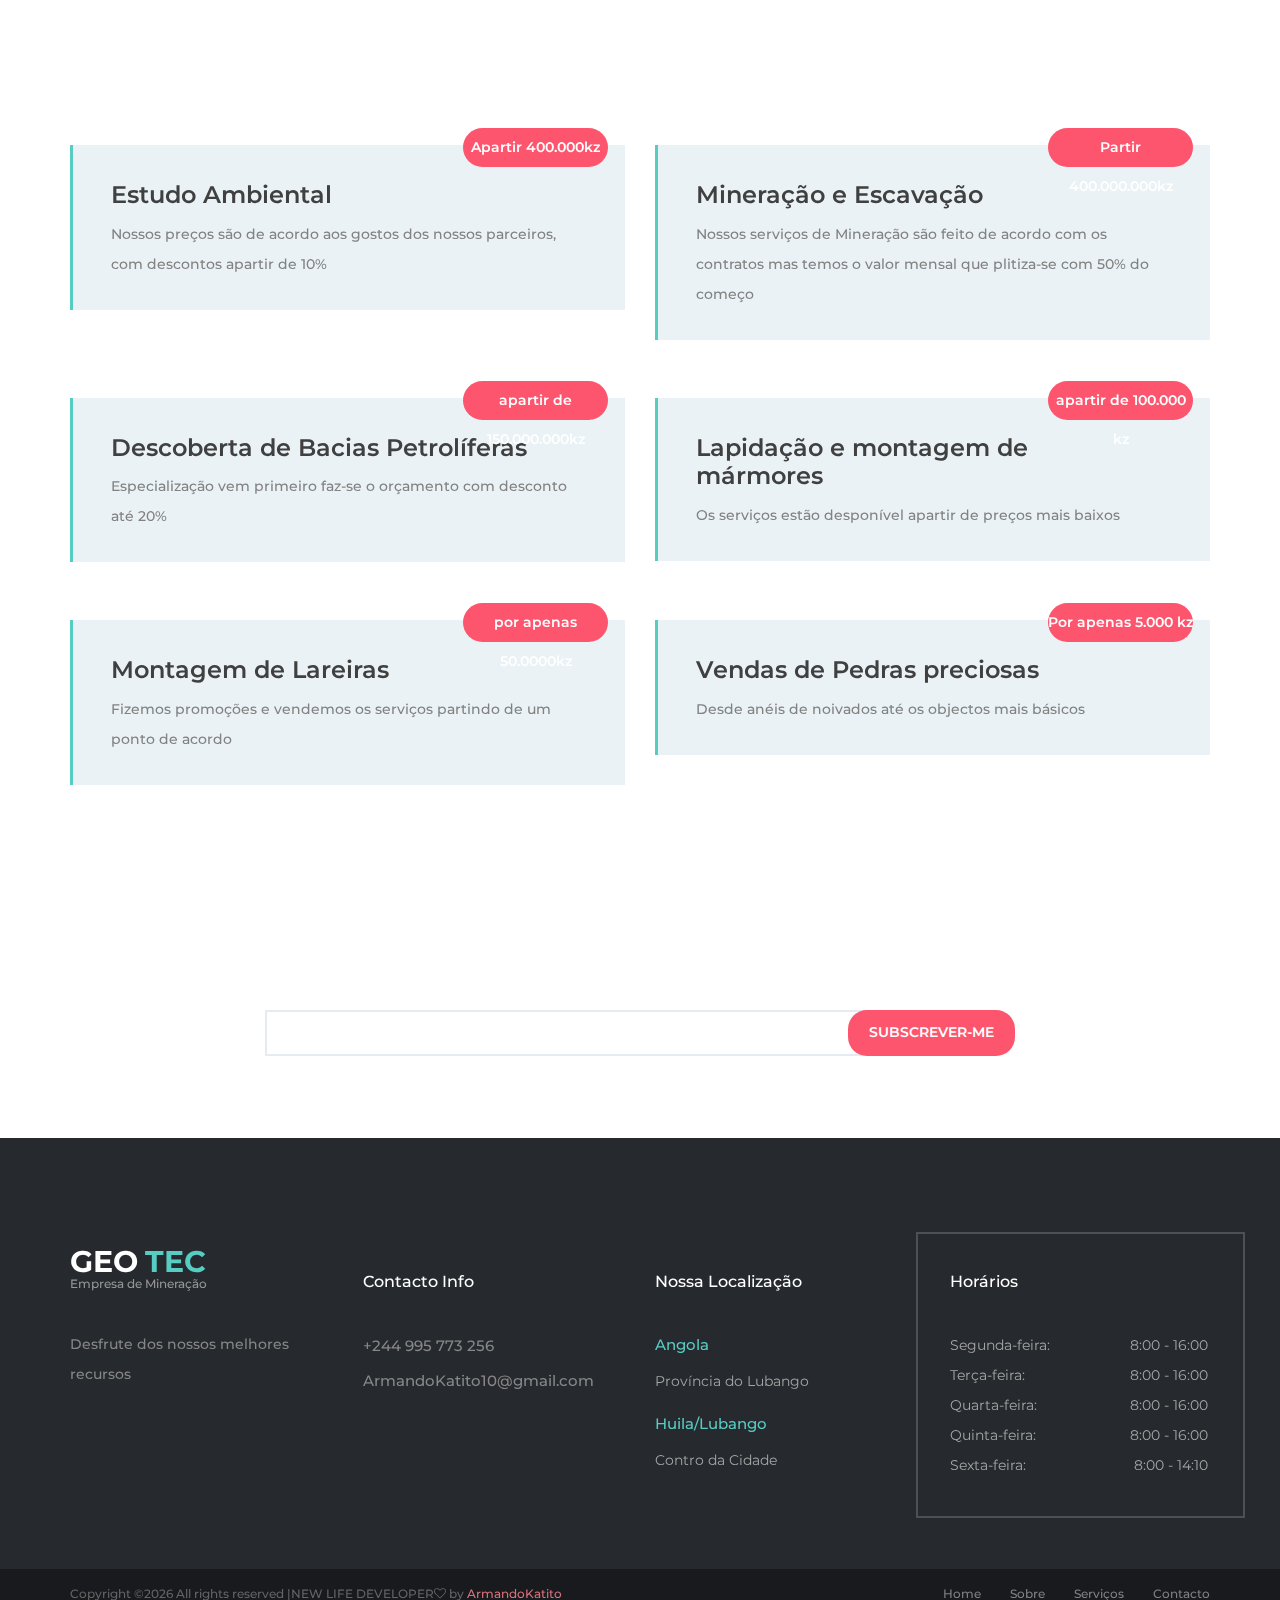
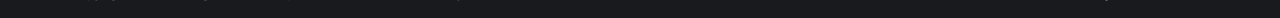
<file: GEOTEC/services.html>
<!DOCTYPE html>
<html lang="en">
<head>
<title>Services</title>
<meta charset="utf-8">
<meta http-equiv="X-UA-Compatible" content="IE=edge">
<meta name="description" content="Dr PRO template project">
<meta name="viewport" content="width=device-width, initial-scale=1">
<link rel="stylesheet" type="text/css" href="styles/bootstrap-4.1.2/bootstrap.min.css">
<link href="plugins/font-awesome-4.7.0/css/font-awesome.min.css" rel="stylesheet" type="text/css">
<link rel="stylesheet" type="text/css" href="plugins/OwlCarousel2-2.2.1/owl.carousel.css">
<link rel="stylesheet" type="text/css" href="plugins/OwlCarousel2-2.2.1/owl.theme.default.css">
<link rel="stylesheet" type="text/css" href="plugins/OwlCarousel2-2.2.1/animate.css">
<link rel="stylesheet" type="text/css" href="plugins/image-comparison-slider-master/style.css">
<link rel="stylesheet" type="text/css" href="styles/services.css">
<link rel="stylesheet" type="text/css" href="styles/services_responsive.css">
</head>
<body>

<div class="super_container">
	
	<!-- Header -->

	<header class="header trans_400">
		<div class="header_content d-flex flex-row align-items-center jusity-content-start trans_400">

			<!-- Logo -->
			<div class="logo">
				<a href="#">
					<div>KATITO&<span>TCHILOYA</span></div>
					<div>Empresa de Mineração e tecnologia "GEO-TEC"</div>
				</a>
			</div>

			<!-- Main Navigation -->
			<nav class="main_nav">
				<ul class="d-flex flex-row align-items-center justify-content-start">
					<li><a href="index.html">Home</a></li>
					<li><a href="about.html">Sobre</a></li>
					<li><a href="services.html">Serviços</a></li>
					<li><a href="contact.html">Contacto</a></li>
				</ul>
			</nav>
			<div class="header_extra d-flex flex-row align-items-center justify-content-end ml-auto">
				
				<!-- Work Hourse -->
				<div class="work_hours">Seg - Sex: 8:00 - 16:00</div>

				<!-- Header Phone -->
				<div class="header_phone">+244 995 773 256</div>

				<!-- Appointment Button -->
				<div class="button button_1 header_button"><a href="#">Faça já sua Reserva</a></div>

				<!-- Header Social -->
				<div class="social header_social">
					<ul class="d-flex flex-row align-items-center justify-content-start">
						<li><a href="#"><i class="fa fa-instagram" aria-hidden="true"></i></a></li>
						<li><a href="#"><i class="fa fa-facebook" aria-hidden="true"></i></a></li>
						<li><a href="#"><i class="fa fa-twitter" aria-hidden="true"></i></a></li>
					</ul>
				</div>

				<!-- Hamburger -->
				<div class="hamburger"><i class="fa fa-bars" aria-hidden="true"></i></div>
			</div>
		</div>
	</header>

	<!-- Menu -->

	<div class="menu_overlay trans_400"></div>
	<div class="menu trans_400">
		<div class="menu_close_container"><div class="menu_close"><div></div><div></div></div></div>
		<nav class="menu_nav">
			<ul>
				<li><a href="index.html">Home</a></li>
				<li><a href="about.html">Sobre</a></li>
				<li><a href="services.html">Serviçoss</a></li>
				<li><a href="contact.html">Contacto</a></li>
			</ul>
		</nav>
		<div class="menu_extra">
			<div class="menu_link">Seg - Sex: 8:00 - 16:00</div>
			<div class="menu_link">+244 995 773 256</div>
			<div class="menu_link"><a href="#">Faça a sua reserve Agora</a></div>
		</div>
		<div class="social menu_social">
			<ul class="d-flex flex-row align-items-center justify-content-start">
				<li><a href="#"><i class="fa fa-instagram" aria-hidden="true"></i></a></li>
				<li><a href="#"><i class="fa fa-facebook" aria-hidden="true"></i></a></li>
				<li><a href="#"><i class="fa fa-twitter" aria-hidden="true"></i></a></li>
			</ul>
		</div>
	</div>

	<!-- Home -->

	<div class="home d-flex flex-column align-items-start justify-content-end">
		<div class="parallax_background parallax-window" data-parallax="scroll" data-image-src="images/47.jpg" data-speed="0.8"></div>
		<div class="home_overlay"><img src="images/home_overlay.png" alt=""></div>
		<div class="home_container">
			<div class="container">
				<div class="row">
					<div class="col">
						<div class="home_content">
							<p class="título">NOSSOS SERVIÇOS</p>
							<div class="home_text"> 
							</div>
						</div>
					</div>
				</div>
			</div>
		</div>
	</div>

	<!-- Services -->

	<div class="services">
		<div class="container">
			<div class="row">
				<div class="col text-center">
					<div class="section_title_container">
						<div class="section_subtitle">GEO-TEC</div>
						<div class="section_title"><h2>Nosos serviçoes</h2></div>
					</div>
				</div>
			</div>
			<div class="row services_row">
				
				<!-- Service -->
				<div class="col-xl-4 col-md-6 service_col">
					<div class="service text-center">
						<div class="service">
							<div class="icon_container d-flex flex-column align-items-center justify-content-center ml-auto mr-auto">
								<div class="icon"><img src="images/24.png" alt="https://www.flaticon.com/authors/prosymbols"></div>
							</div>
							<div class="service_title">Estudo Ambiental</div>
							<div class="service_text">
								<p>Estamos virados na exploração e estudo ambiental para construção civil.</p>
							</div>
						</div>
					</div>
				</div>

				<!-- Service -->
				<div class="col-xl-4 col-md-6 service_col">
					<div class="service text-center">
						<div class="service">
							<div class="icon_container d-flex flex-column align-items-center justify-content-center ml-auto mr-auto">
								<div class="icon"><img src="images/32.png" alt="https://www.flaticon.com/authors/prosymbols"></div>
							</div>
							<div class="service_title">Mineração e Escavação</div>
							<div class="service_text">
								<p>Dispomos serviços como a Exploração de minérios, e escavação</p>
							</div>
						</div>
					</div>
				</div>


				<!-- Service -->
				<div class="col-xl-4 col-md-6 service_col">
					<div class="service text-center">
						<div class="service">
							<div class="icon_container d-flex flex-column align-items-center justify-content-center ml-auto mr-auto">
								<div class="icon"><img src="images/45.jpg" alt="https://www.flaticon.com/authors/prosymbols"></div>
							</div>
							<div class="service_title">Descoberta de Bacias Petrolíferas</div>
							<div class="service_text">
								<p>Dispomos recursos de exploração petrolíferas, e descoberta de recursos aquáticos</p>
							</div>
						</div>
					</div>
				</div>

				<!-- Service -->
				<div class="col-xl-4 col-md-6 service_col">
					<div class="service text-center">
						<div class="service">
							<div class="icon_container d-flex flex-column align-items-center justify-content-center ml-auto mr-auto">
								<div class="icon"><img src="images/29.jpg" alt="https://www.flaticon.com/authors/prosymbols"></div>
							</div>
							<div class="service_title">Lapidação e montagem de mármores</div>
							<div class="service_text">
								<p>A montagem é feita na mais pura regra e padrões recomndedos, com descontos até 10%</p>
							</div>
						</div>
					</div>
				</div>

				<!-- Service -->
				<div class="col-xl-4 col-md-6 service_col">
					<div class="service text-center">
						<div class="service">
							<div class="icon_container d-flex flex-column align-items-center justify-content-center ml-auto mr-auto">
								<div class="icon"><img src="images/40.jpg" alt="https://www.flaticon.com/authors/prosymbols"></div>
							</div>
							<div class="service_title">Montagem de Lareiras</div>
							<div class="service_text">
								<p>Montamos lareiras inteligentes, com sistemas avançados de sensores</p>
							</div>
						</div>
					</div>
				</div>

				<!-- Serviços -->
				<div class="col-xl-4 col-md-6 service_col">
					<div class="service text-center">
						<div class="service">
							<div class="icon_container d-flex flex-column align-items-center justify-content-center ml-auto mr-auto">
								<div class="icon"><img src="images/39.jpg" alt="https://www.flaticon.com/authors/prosymbols"></div>
							</div>
							<div class="service_title">Vendas de Pedras preciosas</div>
							<div class="service_text">
								<p>Temos recursos mais avançados para a verificação e vendas de Pedras como: Ouro Diamante.</p>
							</div>
						</div>
					</div>
				</div>

			</div>
		</div>
	</div>

	<!-- Prices -->

	<div class="prices">
		<div class="container">
			<div class="row">
				
				<!-- Price -->
				<div class="col-lg-6 price_col">
					<div class="price">
						<div class="price_title">Estudo Ambiental</div>
						<div class="price_text">
							<p>Nossos preços são de acordo aos gostos dos nossos parceiros, com descontos apartir de 10% </p>
						</div>
						<div class="price_panel">Apartir 400.000kz</div>
					</div>
				</div>

				<!-- Price -->
				<div class="col-lg-6 price_col">
					<div class="price">
						<div class="price_title">Mineração e Escavação</div>
						<div class="price_text">
							<p>Nossos serviços de Mineração são feito de acordo com os contratos mas temos o valor mensal que plitiza-se com 50% do começo</p>
						</div>
						<div class="price_panel">Partir 400.000.000kz</div>
					</div>
				</div>

				<!-- Price -->
				<div class="col-lg-6 price_col">
					<div class="price">
						<div class="price_title">Descoberta de Bacias Petrolíferas</div>
						<div class="price_text">
							<p>Especialização vem primeiro faz-se o orçamento com desconto até 20%</p>
						</div>
						<div class="price_panel">apartir de 150.000.000kz</div>
					</div>
				</div>

				<!-- Price -->
				<div class="col-lg-6 price_col">
					<div class="price">
						<div class="price_title">Lapidação e montagem de mármores</div>
						<div class="price_text">
							<p>Os serviços estão desponível apartir de preços mais baixos</p>
						</div>
						<div class="price_panel">apartir de 100.000 kz</div>
					</div>
				</div>

				<!-- Price -->
				<div class="col-lg-6 price_col">
					<div class="price">
						<div class="price_title">Montagem de Lareiras</div>
						<div class="price_text">
							<p>Fizemos promoções e vendemos os serviços partindo de um ponto de acordo</p>
						</div>
						<div class="price_panel">por apenas 50.0000kz</div>
					</div>
				</div>

				<!-- Price -->
				<div class="col-lg-6 price_col">
					<div class="price">
						<div class="price_title">Vendas de Pedras preciosas</div>
						<div class="price_text">
							<p>Desde anéis de noivados até os objectos mais básicos</p>
						</div>
						<div class="price_panel">Por apenas 5.000 kz</div>
					</div>
				</div>

			</div>
		</div>
	</div>

		<!-- Newsletter -->

	<div class="newsletter">
		<div class="parallax_background parallax-window" data-parallax="scroll" data-image-src="images/48.jfif" data-speed="0.8"></div>
		<div class="container">
			<div class="row">
				<div class="col text-center">
					<div class="newsletter_title">Subscreva-te para receber Novidades</div>
				</div>
			</div>
			<div class="row newsletter_row">
				<div class="col-lg-8 offset-lg-2">
					<div class="newsletter_form_container">
						<form action="#" id="newsleter_form" class="newsletter_form">
							<input type="email" class="newsletter_input" placeholder="Seu email/ tefone" required="required">
							<button class="newsletter_button">subscrever-me</button>
						</form>
					</div>
				</div>
			</div>
		</div>
	</div>

	<!-- Footer -->

	<footer class="footer">
		<div class="footer_content">
			<div class="container">
				<div class="row">

					<!-- Footer About -->
					<div class="col-lg-3 footer_col">
						<div class="footer_about">
							<div class="footer_logo">
								<a href="#">
									<div>GEO<span>TEC</span></div>
									<div>Empresa de Mineração</div>
								</a>
							</div>
							<div class="footer_about_text">
								<p>Desfrute dos nossos melhores recursos</p>
							</div>
						</div>
					</div>

					<!-- Footer Contact Info -->
					<div class="col-lg-3 footer_col">
						<div class="footer_contact">
							<div class="footer_title">Contacto Info</div>
							<ul class="contact_list">
								<li>+244 995 773 256</li>
								<li>ArmandoKatito10@gmail.com</li>
							</ul>
						</div>
					</div>

					<!-- Footer Locations -->
					<div class="col-lg-3 footer_col">
						<div class="footer_location">
							<div class="footer_title">Nossa Localização</div>
							<ul class="locations_list">
								<li>
									<div class="location_title">Angola</div>
									<div class="location_text">Província do Lubango</div>
								</li>
								<li>
									<div class="location_title">Huila/Lubango</div>
									<div class="location_text">Contro da Cidade</div>
								</li>
							</ul>
						</div>
					</div>

					<!-- Footer Opening Hours -->
					<div class="col-lg-3 footer_col">
						<div class="opening_hours">
							<div class="footer_title">Horários</div>
							<ul class="opening_hours_list">
								<li class="d-flex flex-row align-items-start justify-content-start">
									<div>Segunda-feira:</div>
									<div class="ml-auto">8:00 - 16:00</div>
								</li>
								<li class="d-flex flex-row align-items-start justify-content-start">
									<div>Terça-feira:</div>
									<div class="ml-auto">8:00 - 16:00</div>
								</li>
								<li class="d-flex flex-row align-items-start justify-content-start">
									<div>Quarta-feira:</div>
									<div class="ml-auto">8:00 - 16:00</div>
								</li>
								<li class="d-flex flex-row align-items-start justify-content-start">
									<div>Quinta-feira:</div>
									<div class="ml-auto">8:00 - 16:00</div>
								</li>
								<li class="d-flex flex-row align-items-start justify-content-start">
									<div>Sexta-feira:</div>
									<div class="ml-auto">8:00 - 14:10</div>
								</li>
							</ul>
						</div>
					</div>

				</div>
			</div>
		</div>
		<div class="footer_bar">
			<div class="container">
				<div class="row">
					<div class="col">
						<div class="footer_bar_content  d-flex flex-md-row flex-column align-items-md-center justify-content-start">
							<div class="copyright"><!-- Link back to Colorlib can't be removed. Template is licensed under CC BY 3.0. -->
Copyright &copy;<script>document.write(new Date().getFullYear());</script> All rights reserved |NEW LIFE DEVELOPER<i class="fa fa-heart-o" aria-hidden="true"></i> by <a href="https://colorlib.com" target="_blank">ArmandoKatito</a>
<!-- Link back to Colorlib can't be removed. Template is licensed under CC BY 3.0. -->
</div>
							<nav class="footer_nav ml-md-auto">
								<ul class="d-flex flex-row align-items-center justify-content-start">
									<li><a href="index.html">Home</a></li>
									<li><a href="about.html">Sobre</a></li>
									<li><a href="services.html">Serviços</a></li>
									<li><a href="contact.html">Contacto</a></li>
								</ul>
							</nav>
						</div>
					</div>
				</div>
			</div>			
		</div>
	</footer>
</div>


<script src="js/jquery-3.2.1.min.js"></script>
<script src="styles/bootstrap-4.1.2/popper.js"></script>
<script src="styles/bootstrap-4.1.2/bootstrap.min.js"></script>
<script src="plugins/greensock/TweenMax.min.js"></script>
<script src="plugins/greensock/TimelineMax.min.js"></script>
<script src="plugins/scrollmagic/ScrollMagic.min.js"></script>
<script src="plugins/greensock/animation.gsap.min.js"></script>
<script src="plugins/greensock/ScrollToPlugin.min.js"></script>
<script src="plugins/OwlCarousel2-2.2.1/owl.carousel.js"></script>
<script src="plugins/easing/easing.js"></script>
<script src="plugins/parallax-js-master/parallax.min.js"></script>
<script src="plugins/image-comparison-slider-master/main.js"></script>
<script src="js/services.js"></script>

<!-- Global site tag (gtag.js) - Google Analytics -->
<script async src="https://www.googletagmanager.com/gtag/js?id=UA-23581568-13"></script>
<script>
  window.dataLayer = window.dataLayer || [];
  function gtag(){dataLayer.push(arguments);}
  gtag('js', new Date());

  gtag('config', 'UA-23581568-13');
</script>

</body>
</html>
</file>
<file: GEOTEC/styles/blog.css>
@charset "utf-8";
/* CSS Document */

/******************************

[Table of Contents]

1. Fonts
2. Body and some general stuff
3. Header
4. Menu
5. Home
6. Blog
7. Newsletter
8. Footer


******************************/

/***********
1. Fonts
***********/

@import url('https://fonts.googleapis.com/css?family=Montserrat:400,500,600,700,800,900');

/*********************************
2. Body and some general stuff
*********************************/

*
{
	margin: 0;
	padding: 0;
	-webkit-font-smoothing: antialiased;
	-webkit-text-shadow: rgba(0,0,0,.01) 0 0 1px;
	text-shadow: rgba(0,0,0,.01) 0 0 1px;
}
body
{
	font-family: 'Montserrat', sans-serif;
	font-size: 14px;
	font-weight: 400;
	background: #FFFFFF;
	color: #a5a5a5;
}
div
{
	display: block;
	position: relative;
	-webkit-box-sizing: border-box;
    -moz-box-sizing: border-box;
    box-sizing: border-box;
}
ul
{
	list-style: none;
	margin-bottom: 0px;
}
p
{
	font-family: 'Montserrat', sans-serif;
	font-size: 14px;
	line-height: 2.14;
	font-weight: 500;
	color: #828282;
	-webkit-font-smoothing: antialiased;
	-webkit-text-shadow: rgba(0,0,0,.01) 0 0 1px;
	text-shadow: rgba(0,0,0,.01) 0 0 1px;
}
p a
{
	display: inline;
	position: relative;
	color: inherit;
	border-bottom: solid 1px #ffa07f;
	-webkit-transition: all 200ms ease;
	-moz-transition: all 200ms ease;
	-ms-transition: all 200ms ease;
	-o-transition: all 200ms ease;
	transition: all 200ms ease;
}
p:last-of-type
{
	margin-bottom: 0;
}
p.título{
	color: #57ccc3;
	text-decoration:overline;
	text-align: center;
	font-size: 35px;
	font-family:Times,verdana,arial,"Time new Roman", sans-serif;
	font-variant: bold;
	text-shadow: 4px 4px 3px blue;
}
a
{
	-webkit-transition: all 200ms ease;
	-moz-transition: all 200ms ease;
	-ms-transition: all 200ms ease;
	-o-transition: all 200ms ease;
	transition: all 200ms ease;
}
a, a:hover, a:visited, a:active, a:link
{
	text-decoration: none;
	-webkit-font-smoothing: antialiased;
	-webkit-text-shadow: rgba(0,0,0,.01) 0 0 1px;
	text-shadow: rgba(0,0,0,.01) 0 0 1px;
}
p a:active
{
	position: relative;
	color: #FF6347;
}
p a:hover
{
	color: #FFFFFF;
	background: #ffa07f;
}
p a:hover::after
{
	opacity: 0.2;
}
::selection
{
	background: rgba(87,204,195,0.75);
	color: #FFFFFF;
}
p::selection
{
	
}
h1{font-size: 60px;}
h2{font-size: 48px;}
h3{font-size: 36px;}
h4{font-size: 24px;}
h5{font-size: 18px;}
h1, h2, h3, h4, h5, h6
{
	font-family: 'Montserrat', sans-serif;
	-webkit-font-smoothing: antialiased;
	-webkit-text-shadow: rgba(0,0,0,.01) 0 0 1px;
	text-shadow: rgba(0,0,0,.01) 0 0 1px;
	line-height: 1.2;
	color: #404040;
}
h1::selection, 
h2::selection, 
h3::selection, 
h4::selection, 
h5::selection, 
h6::selection
{
	
}
.form-control
{
	color: #db5246;
}
section
{
	display: block;
	position: relative;
	box-sizing: border-box;
}
.clear
{
	clear: both;
}
.clearfix::before, .clearfix::after
{
	content: "";
	display: table;
}
.clearfix::after
{
	clear: both;
}
.clearfix
{
	zoom: 1;
}
.float_left
{
	float: left;
}
.float_right
{
	float: right;
}
.trans_200
{
	-webkit-transition: all 200ms ease;
	-moz-transition: all 200ms ease;
	-ms-transition: all 200ms ease;
	-o-transition: all 200ms ease;
	transition: all 200ms ease;
}
.trans_300
{
	-webkit-transition: all 300ms ease;
	-moz-transition: all 300ms ease;
	-ms-transition: all 300ms ease;
	-o-transition: all 300ms ease;
	transition: all 300ms ease;
}
.trans_400
{
	-webkit-transition: all 400ms ease;
	-moz-transition: all 400ms ease;
	-ms-transition: all 400ms ease;
	-o-transition: all 400ms ease;
	transition: all 400ms ease;
}
.trans_500
{
	-webkit-transition: all 500ms ease;
	-moz-transition: all 500ms ease;
	-ms-transition: all 500ms ease;
	-o-transition: all 500ms ease;
	transition: all 500ms ease;
}
.fill_height
{
	height: 100%;
}
.super_container
{
	width: 100%;
	overflow: hidden;
}
.prlx_parent
{
	overflow: hidden;
}
.prlx
{
	height: 130% !important;
}
.parallax-window
{
    min-height: 400px;
    background: transparent;
}
.parallax_background
{
	position: absolute;
	top: 0;
	left: 0;
	width: 100%;
	height: 100%;
}
.background_image
{
	position: absolute;
	top: 0;
	left: 0;
	width: 100%;
	height: 100%;
	background-repeat: no-repeat;
	background-size: cover;
	background-position: center center;
}
.nopadding
{
	padding: 0px !important;
}
.button
{
	height: 46px;
	border-radius: 20px;
}
.button a
{
	display: block;
	padding-left: 40px;
	padding-right: 36px;
	line-height: 42px;
	font-size: 14px;
	text-transform: uppercase;
	font-weight: 600;
}
.button_1
{
	background: #fd556d;
	border: solid 2px transparent;
}
.button_1 a
{
	color: #FFFFFF;
}
.button_1:hover
{
	background: transparent;
	border: solid 2px #fd556d;
}
.button_1:hover a
{
	color: #fd556d;
}
.button_2
{
	background: transparent;
	border: solid 2px #57ccc3;
}
.button_2 a
{
	color: #57ccc3;
}
.button_2:hover
{
	background: #57ccc3;
}
.button_2:hover a
{
	color: #FFFFFF;
}
.section_subtitle
{
	font-size: 18px;
	font-weight: 500;
	color: #a6abb2;
	line-height: 0.75;
}
.section_title
{
	margin-top: 9px;
}
.intro_text
{
	margin-top: 32px;
}

/*********************************
3. Header
*********************************/

.header
{
	position: fixed;
	top: 0;
	left: 0;
	width: 100vw;
	z-index: 100;
	background: #FFFFFF;
}
.header_content
{
	width: 100%;
	height: 117px;
	padding-left: 100px;
	padding-right: 102px;
}
.header.scrolled .header_content
{
	height: 75px;
	box-shadow: 0px 5px 15px rgba(87,204,195,0.15);
}
.logo a > div:first-child
{
	font-size: 30px;
	font-weight: 700;
	line-height: 0.75;
	color: #353535;
}
.logo a > div:first-child span
{
	color: #57ccc3;
	margin-left: 7px;
}
.logo a > div:last-child
{
	font-size: 12px;
	color: #969696;
	font-weight: 500;
	line-height: 0.75;
	margin-top: 6px;
}
.main_nav
{
	margin-left: 226px;
}
.main_nav ul li a
{
	font-size: 15px;
	font-weight: 600;
	color: #404040;
	white-space: nowrap;
}
.main_nav ul li a:hover,
.main_nav ul li.active a
{
	color: #57ccc3;
}
.main_nav ul li:not(:last-child)
{
	margin-right: 33px;
}
.work_hours
{
	font-size: 15px;
	font-weight: 600;
	color: #404040;
	margin-right: 26px;
	white-space: nowrap;
}
.header_phone
{
	height: 46px;
	border-radius: 20px;
	background: #57ccc3;
	padding-left: 40px;
	padding-right: 36px;
	line-height: 46px;
	font-size: 14px;
	font-weight: 600;
	color: #FFFFFF;
	margin-right: 12px;
}
.header_phone::selection
{
	background: rgba(64,64,64,0.75);
}
.header_button
{
	margin-right: 16px;
}
.social ul li
{
	width: 34px;
	height: 34px;
	border-radius: 50%;
	background: #e6ebf1;
	-webkit-transition: all 200ms ease;
	-moz-transition: all 200ms ease;
	-ms-transition: all 200ms ease;
	-o-transition: all 200ms ease;
	transition: all 200ms ease;
}
.social ul li:hover
{
	background: #57ccc3;
}
.social ul li:hover a i
{
	color: #FFFFFF;
}
.social ul li:not(:last-of-type)
{
	margin-right: 15px;
}
.social ul li a
{
	display: block;
	width: 100%;
	height: 100%;
	line-height: 34px;
	text-align: center;
}
.social ul li a i
{
	font-size: 16px;
	color: #404040;
	-webkit-transition: all 200ms ease;
	-moz-transition: all 200ms ease;
	-ms-transition: all 200ms ease;
	-o-transition: all 200ms ease;
	transition: all 200ms ease;
}
.hamburger
{
	display: none;
	cursor: pointer;
	border: solid 1px transparent;
	border-radius: 7px;
	-webkit-transition: all 200ms ease;
	-moz-transition: all 200ms ease;
	-ms-transition: all 200ms ease;
	-o-transition: all 200ms ease;
	transition: all 200ms ease;
}
.hamburger:hover
{
	border: solid 1px rgba(0,0,0,0.05);
}
.hamburger i
{
	font-size: 20px;
	color: #404040;
	padding-top: 5px;
	padding-bottom: 5px;
	padding-left: 7px;
	padding-right: 7px;
}

/*********************************
4. Menu
*********************************/

.menu
{
	position: fixed;
	top: 0;
	right: -350px;
	width: 350px;
	height: 100vh;
	background: #57ccc3;
	z-index: 102;
	padding-left: 30px;
	padding-right: 30px;
	padding-top: 50px;
}
.menu.active
{
	right: 0;
}
.menu_overlay
{
	position: fixed;
	top: 0;
	right: 0;
	width: 100vw;
	height: 100vh;
	background: rgba(255,255,255,0.75);
	z-index: 101;
	visibility: hidden;
	opacity: 0;
}
.menu_overlay.active
{
	visibility: visible;
	opacity: 1;
}
.menu_close_container
{
	position: absolute;
    top: 41px;
    left: 28px;
    width: 18px;
    height: 18px;
    transform-origin: center center;
    -webkit-transform: rotate(45deg);
    -moz-transform: rotate(45deg);
    -ms-transform: rotate(45deg);
    -o-transform: rotate(45deg);
    transform: rotate(45deg);
    cursor: pointer;
    z-index: 1;
}
.menu_close
{
    width: 100%;
    height: 100%;
    transform-style: preserve-3D;
}
.menu_close div
{
    width: 100%;
    height: 2px;
    background: #FFFFFF;
    top: 8px;
    -webkit-transition: all 200ms ease;
    -moz-transition: all 200ms ease;
    -ms-transition: all 200ms ease;
    -o-transition: all 200ms ease;
    transition: all 200ms ease;
}
.menu_close div:last-of-type
{
    -webkit-transform: rotate(90deg) translateX(-2px);
    -moz-transform: rotate(90deg) translateX(-2px);
    -ms-transform: rotate(90deg) translateX(-2px);
    -o-transform: rotate(90deg) translateX(-2px);
    transform: rotate(90deg) translateX(-2px);
    transform-origin: center;
}
.menu_close:hover div
{
    background: #1befc5;
}
.menu_nav
{
	margin-top: 75px;
}
.menu_nav ul li:not(:last-child)
{
	margin-bottom: 1px;
}
.menu_nav ul li a
{
	font-size: 24px;
	font-weight: 500;
	color: rgba(255,255,255,0.75);
}
.menu_nav ul li a:hover
{
	color: #1befc5;
}
.menu_social
{
	position: absolute;
	bottom: 30px;
	left: 30px;
}
.menu_social ul li:hover
{
	background: #404040;
}
.menu_social ul li:hover a i
{
	color: #FFFFFF;
}
.menu_extra
{
	margin-top: 50px;
}
.menu_extra > div:not(:last-child)
{
	margin-bottom: 5px;
}
.menu_link,
.menu_link a
{
	font-size: 13px;
	font-weight: 500;
	color: rgba(255,255,255,0.75);
}
.menu_link a:hover
{
	color: #FFFFFF;
}

/*********************************
5. Home
*********************************/

.home
{
	width: 100%;
	height: 625px;
}
.home_overlay
{
	z-index: 1;
}
.home_overlay img
{
	max-width: 100%;
}
.home_container
{
	position: absolute;
	top: 218px;
	left: 0;
	width: 100%;

}
.home_content
{
	max-width: 1000px;
}
.home_title
{
	font-size: 60px;
	line-height: 1.2;
	font-weight: 500;
	color: #000;
}
.home_text
{
	font-size: 18px;
	font-weight: 500;
	color: #fff;
	margin-top:0px;
	margin-left:500px;
	font-family: sans-serif;
}

/*********************************
6. Blog
*********************************/

.blog
{
	background: #FFFFFF;
	padding-top: 91px;
	padding-bottom: 83px;
}
.blog_post:not(:last-child)
{
	margin-bottom: 87px;
}
.blog_post_image
{
	width: 100%;
	border-radius: 40px;
	overflow: hidden;
}
.blog_post_image img
{
	max-width: 100%;
}
.blog_post_date
{
	position: absolute;
	top: 8px;
	left: 9px;
	width: 90px;
	height: 118px;
	background-color: #57ccc3;
	border-radius: 40px;
	border: solid 2px #eaf2f5;
}
.blog_post_date > div
{
	font-weight: 600;
	color: #FFFFFF;
	line-height: 0.75;
}
.date_day
{
	font-size: 42px;
}
.date_month,
.date_year
{
	font-size: 12px;
}
.date_month
{
	margin-top: 10px;
}
.date_year
{
	margin-top: 11px;
}
.blog_post_title
{
	text-align: center;
	margin-top: 45px;
}
.blog_post_title a
{
	font-size: 30px;
	font-weight: 600;
	color: #404040;
	line-height: 1.2;
}
.blog_post_title a:hover
{
	color: #57ccc3;
}
.blog_post_info
{
	margin-top: 9px;
}
.blog_post_info ul li:not(:last-child)
{
	margin-right: 24px;
}
.blog_post_info ul li,
.blog_post_info ul li a
{
	font-size: 14px;
	font-weight: 600;
	color: #868686;
}
.blog_post_info ul li a
{
	color: #57ccc3;
}
.blog_post_info ul li a:hover
{
	color: #fd556d;
}
.blog_post_text
{
	margin-top: 32px;
}
.blog_post_button
{
	margin-top: 38px;
}
.blog_post_button > div
{
	display: inline-block;
}
.page_nav
{
	margin-top: 85px;
}
.page_nav ul li a
{
	font-size: 16px;
	font-weight: 600;
	color: #404040;
}
.page_nav ul li:not(:last-child)
{
	margin-right: 10px;
}
.page_nav ul li.active a,
.page_nav ul li a:hover
{
	color: #57ccc3;
}

/*********************************
7. Newsletter
*********************************/

.newsletter
{
	padding-top: 56px;
	padding-bottom: 82px;
}
.newsletter_title
{
	font-size: 30px;
	font-weight: 500;
	color: #fff;
	line-height: 1.2;
}
.newsletter_row
{
	margin-top: 54px;
}
.newsletter_input
{
	width: calc(100% - 150px);
	height: 46px;
	background: transparent;
	border: solid 2px #e6ebf1;
	color: #FFFFFF;
	padding-left: 34px;
	outline: none;
}
.newsletter_input::-webkit-input-placeholder
{
	font-size: 14px !important;
	font-weight: 400 !important;
	font-style: italic;
	color: #FFFFFF !important;
}
.newsletter_input:-moz-placeholder
{
	font-size: 14px !important;
	font-weight: 400 !important;
	font-style: italic;
	color: #FFFFFF !important;
}
.newsletter_input::-moz-placeholder
{
	font-size: 14px !important;
	font-weight: 400 !important;
	font-style: italic;
	color: #FFFFFF !important;
} 
.newsletter_input:-ms-input-placeholder
{ 
	font-size: 14px !important;
	font-weight: 400 !important;
	font-style: italic;
	color: #FFFFFF !important;
}
.newsletter_input::input-placeholder
{
	font-size: 14px !important;
	font-weight: 400 !important;
	font-style: italic;
	color: #FFFFFF !important;
}
.newsletter_button
{
	position: absolute;
	top: 0;
	right: 0;
	width: 167px;
	height: 46px;
	border-radius: 19px;
	background: #fd556d;
	cursor: pointer;
	border: none;
	outline: none;
	font-size: 14px;
	font-weight: 600;
	color: #fff;
	text-transform: uppercase;
}

/*********************************
8. Footer
*********************************/

.footer
{
	display: block;
	position: relative;
	background: #26292d;
}
.footer_content
{
	padding-top: 94px;
	padding-bottom: 51px;
}
.footer_about
{
	padding-top: 19px;
}
.footer_logo a > div:first-child
{
	font-size: 30px;
	font-weight: 700;
	line-height: 0.75;
	color: #FFFFFF;
}
.footer_logo a > div:first-child span
{
	color: #57ccc3;
	margin-left: 7px;
}
.footer_logo a > div:last-child
{
	font-size: 12px;
	color: #969696;
	font-weight: 500;
	line-height: 0.75;
	margin-top: 6px;
}
.footer_about_text
{
	margin-top: 42px;
}
.footer_about_text p
{
	color: #868686;
}
.footer_title
{
	font-size: 16px;
	font-weight: 500;
	color: #FFFFFF;
	line-height: 1.2;
}
.footer_contact
{
	padding-top: 40px;
}
.contact_list
{
	margin-top: 44px;
}
.contact_list li
{
	font-size: 15px;
	font-weight: 500;
	color: #878787;
}
.contact_list li:not(:last-child)
{
	margin-bottom: 12px;
}
.footer_location
{
	padding-top: 40px;
}
.locations_list
{
	max-width: 180px;
	margin-top: 42px;
}
.locations_list li
{
	line-height: 1.6;
}
.locations_list li:not(:last-child)
{
	margin-bottom: 19px;
}
.location_title
{
	font-size: 15px;
	font-weight: 500;
	color: #57ccc3;
}
.location_text
{
	margin-top: 13px;
}
.opening_hours
{
	left: -32px;
	width: calc(100% + 67px);
	padding-left: 32px;
	padding-right: 35px;
	padding-top: 38px;
	padding-bottom: 40px;
	border: solid 2px #4d5157;
}
.opening_hours_list
{
	margin-top: 44px;
}
.opening_hours_list li
{
	white-space: nowrap;
}
.opening_hours_list li:not(:last-child)
{
	margin-bottom: 9px;
}
.footer_bar
{
	width: 100%;
	background: #181a1d;
}
.footer_bar_content
{
	height: 49px;
}
.copyright
{
	font-size: 12px;
	font-weight: 500;
	color: #646464;
}
.footer_nav ul li:not(:last-child)
{
	margin-right: 29px;
}
.footer_nav ul li a
{
	font-size: 12px;
	font-weight: 500;
	color: #818181;
}
.footer_nav ul li a:hover
{
	color: #57ccc3;
}
</file>
<file: GEOTEC/styles/blog_responsive.css>
@charset "utf-8";
/* CSS Document */

/******************************

[Table of Contents]

1. 1600px
2. 1440px
3. 1280px
4. 1199px
5. 1024px
6. 991px
7. 959px
8. 880px
9. 768px
10. 767px
11. 539px
12. 479px
13. 400px

******************************/

/************
1. 1840px
************/

@media only screen and (max-width: 1840px)
{
	.main_nav
	{
	    margin-left: 143px;
	}
}

/************
1. 1760px
************/

@media only screen and (max-width: 1760px)
{
	.work_hours
	{
	    display: none;
	}
}

/************
1. 1600px
************/

@media only screen and (max-width: 1600px)
{
	.main_nav
	{
		margin-left: 54px;
	}
}

/************
2. 1440px
************/

@media only screen and (max-width: 1440px)
{
	.header_phone
	{
		display: none;
	}
}

/************
3. 1380px
************/

@media only screen and (max-width: 1380px)
{
	
}

/************
3. 1280px
************/

@media only screen and (max-width: 1280px)
{
	.main_nav ul li:not(:last-child)
	{
		margin-right: 29px;
	}
}

/************
4. 1199px
************/

@media only screen and (max-width: 1199px)
{
	.header_button
	{
		display: none;
	}
	.home
	{
		height: 525px;
	}
	.cd-resize-img
	{
		right: 0px;
	}
}

/************
4. 1100px
************/

@media only screen and (max-width: 1100px)
{
	
}

/************
5. 1024px
************/

@media only screen and (max-width: 1024px)
{
	
}

/************
6. 991px
************/

@media only screen and (max-width: 991px)
{
	.main_nav,
	.header_social
	{
		display: none;
	}
	.hamburger
	{
		display: block;
	}
	.footer_col:not(:last-child)
	{
		margin-bottom: 80px;
	}
	.footer_location,
	.footer_contact
	{
		padding-top: 0;
	}
}

/************
7. 959px
************/

@media only screen and (max-width: 959px)
{
	
}

/************
8. 880px
************/

@media only screen and (max-width: 880px)
{
	
}

/************
9. 768px
************/

@media only screen and (max-width: 768px)
{
	
}

/************
10. 767px
************/

@media only screen and (max-width: 767px)
{
	.home
	{
		height: 444px;
	}
	.home_container
	{
		top: 200px;
	}
	.home_content
	{
		max-width: 100%;
	}
	.home_title
	{
		font-size: 48px;
	}
	.footer_bar_content
	{
		height: auto;
		padding-top: 30px;
		padding-bottom: 30px;
	}
	.footer_nav
	{
		margin-top: 15px;
	}
}

/************
11. 575px
************/

@media only screen and (max-width: 575px)
{
	p
	{
		font-size: 13px;
	}
	h2
	{
		font-size: 36px;
	}
	.header.scrolled .header_content,
	.header_content
	{
		height: 60px;
	}
	.home
	{
		height: 365px;
	}
	.home_container
	{
		top: 154px;
	}
	.home_text
	{
		font-size: 13px;
	}
	.logo a > div:first-child
	{
		font-size: 24px;
	}
	.logo a > div:last-child
	{
		font-size: 10px;
	}
	.section_subtitle
	{
		font-size: 16px;
	}
	.header_content
	{
		padding-left: 15px;
		padding-right: 30px;
	}
	.button
	{
		height: 40px;
	}
	.button a
	{
		font-size: 12px;
		line-height: 36px;
		padding-left: 31px;
		padding-right: 30px;
	}
	.home_title
	{
		font-size: 36px;
	}
	.blog_post_title a
	{
		font-size: 24px;
	}
	.blog_post_info
	{
		margin-top: 15px;
	}
	.blog_post_info ul li, .blog_post_info ul li a
	{
		font-size: 13px;
	}
	.blog_post_text
	{
		margin-top: 26px;
	}
	.blog_post_date
	{
		width: 70px;
		height: 98px;
	}
	.date_day
	{
		font-size: 30px;
	}
	.newsletter
	{
		padding-bottom: 67px;
	}
	.newsletter_row
	{
		margin-top: 39px;
	}
	.newsletter_title
	{
		font-size: 24px;
	}
	.newsletter_input
	{
		width: calc(100% - 120px);
		height: 40px;
	}
	.newsletter_input::-webkit-input-placeholder
	{
		font-size: 13px !important;
	}
	.newsletter_input:-moz-placeholder
	{
		font-size: 13px !important;
	}
	.newsletter_input::-moz-placeholder
	{
		font-size: 13px !important;
	} 
	.newsletter_input:-ms-input-placeholder
	{ 
		font-size: 13px !important;
	}
	.newsletter_input::input-placeholder
	{
		font-size: 13px !important;
	}
	.newsletter_button
	{
		width: 142px;
		height: 40px;
		font-size: 12px;
	}
	.opening_hours
	{
		left: auto;
		width: 100%;
	}
}

/************
11. 539px
************/

@media only screen and (max-width: 539px)
{
	
}

/************
12. 480px
************/

@media only screen and (max-width: 480px)
{
	
}

/************
13. 479px
************/

@media only screen and (max-width: 479px)
{
	
}

/************
14. 400px
************/

@media only screen and (max-width: 400px)
{
	
}
</file>
<file: GEOTEC/plugins/image-comparison-slider-master/style.css>
/* -------------------------------- 

Primary style

-------------------------------- */
*, *:after, *:before {
  -webkit-box-sizing: border-box;
  -moz-box-sizing: border-box;
  box-sizing: border-box;
}

body {
  font-size: 100%;
  font-family: "Open Sans", sans-serif;
  color: #445b7c;
  background-color: #445b7c;
}

a {
  color: #dc717d;
  text-decoration: none;
}

img {
  max-width: 100%;
}

.cd-image-container {
  position: relative;
  width: 90%;
  max-width: 768px;
  margin: 0em auto;
}
.cd-image-container img {
  display: block;
}

.cd-image-label {
  position: absolute;
  bottom: 0;
  right: 0;
  color: #ffffff;
  padding: 1em;
  -webkit-font-smoothing: antialiased;
  -moz-osx-font-smoothing: grayscale;
  opacity: 0;
  -webkit-transform: translateY(20px);
  -moz-transform: translateY(20px);
  -ms-transform: translateY(20px);
  -o-transform: translateY(20px);
  transform: translateY(20px);
  -webkit-transition: -webkit-transform 0.3s 0.7s, opacity 0.3s 0.7s;
  -moz-transition: -moz-transform 0.3s 0.7s, opacity 0.3s 0.7s;
  transition: transform 0.3s 0.7s, opacity 0.3s 0.7s;
}
.cd-image-label.is-hidden {
  visibility: hidden;
}
.is-visible .cd-image-label {
  opacity: 1;
  -webkit-transform: translateY(0);
  -moz-transform: translateY(0);
  -ms-transform: translateY(0);
  -o-transform: translateY(0);
  transform: translateY(0);
}

.cd-resize-img {
  position: absolute;
  top: 0;
  right: 2px;
  width: 0;
  height: 100%;
  overflow: hidden;
  /* Force Hardware Acceleration in WebKit */
  -webkit-transform: translateZ(0);
  -moz-transform: translateZ(0);
  -ms-transform: translateZ(0);
  -o-transform: translateZ(0);
  transform: translateZ(0);
  -webkit-backface-visibility: hidden;
  backface-visibility: hidden;
}
.cd-resize-img img {
  position: absolute;
  right: 0;
  top: 0;
  display: block;
  height: 100%;
  width: auto;
  max-width: none;
}
.cd-resize-img .cd-image-label {
  right: auto;
  left: 0;
}
.is-visible .cd-resize-img {
  width: 50%;
  /* bounce in animation of the modified image */
  -webkit-animation: cd-bounce-in 0.7s;
  -moz-animation: cd-bounce-in 0.7s;
  animation: cd-bounce-in 0.7s;
}

@-webkit-keyframes cd-bounce-in {
  0% {
    width: 0;
  }
  60% {
    width: 55%;
  }
  100% {
    width: 50%;
  }
}
@-moz-keyframes cd-bounce-in {
  0% {
    width: 0;
  }
  60% {
    width: 55%;
  }
  100% {
    width: 50%;
  }
}
@keyframes cd-bounce-in {
  0% {
    width: 0;
  }
  60% {
    width: 55%;
  }
  100% {
    width: 50%;
  }
}
.cd-handle {
  position: absolute;
  height: 44px;
  width: 44px;
  /* center the element */
  left: 50%;
  top: 50%;
  margin-left: -22px;
  margin-top: -22px;
  border-radius: 50%;
  background: #dc717d url("../img/cd-arrows.svg") no-repeat center center;
  cursor: move;
  box-shadow: 0 0 0 6px rgba(0, 0, 0, 0.2), 0 0 10px rgba(0, 0, 0, 0.6), inset 0 1px 0 rgba(255, 255, 255, 0.3);
  opacity: 0;
  -webkit-transform: translate3d(0, 0, 0) scale(0);
  -moz-transform: translate3d(0, 0, 0) scale(0);
  -ms-transform: translate3d(0, 0, 0) scale(0);
  -o-transform: translate3d(0, 0, 0) scale(0);
  transform: translate3d(0, 0, 0) scale(0);
}
.cd-handle.draggable {
  /* change background color when element is active */
  background-color: #445b7c;
}
.is-visible .cd-handle {
  opacity: 1;
  -webkit-transform: translate3d(0, 0, 0) scale(1);
  -moz-transform: translate3d(0, 0, 0) scale(1);
  -ms-transform: translate3d(0, 0, 0) scale(1);
  -o-transform: translate3d(0, 0, 0) scale(1);
  transform: translate3d(0, 0, 0) scale(1);
  -webkit-transition: -webkit-transform 0.3s 0.7s, opacity 0s 0.7s;
  -moz-transition: -moz-transform 0.3s 0.7s, opacity 0s 0.7s;
  transition: transform 0.3s 0.7s, opacity 0s 0.7s;
}
</file>
<file: GEOTEC/styles/services.css>
@charset "utf-8";
/* Este é o Documento de estilização */

/******************************

[QUADRO PARA ESTLOS]

1. Fonts
2. Body and some general stuff
3. Header
4. Menu
5. Home
6. Contact
7. Newsletter
8. Footer


******************************/

/***********
1. Fonts
***********/

@import url('https://fonts.googleapis.com/css?family=Montserrat:400,500,600,700,800,900');

/*********************************
2. CORPO
*********************************/

*
{
	margin: 0;
	padding: 0;
	-webkit-font-smoothing: antialiased;
	-webkit-text-shadow: rgba(0,0,0,.01) 0 0 1px;
	text-shadow: rgba(0,0,0,.01) 0 0 1px;
}
body
{
	font-family: 'Montserrat', sans-serif;
	font-size: 14px;
	font-weight: 400;
	background: #FFFFFF;
	color: #a5a5a5;
}
div
{
	display: block;
	position: relative;
	-webkit-box-sizing: border-box;
    -moz-box-sizing: border-box;
    box-sizing: border-box;
}
ul
{
	list-style: none;
	margin-bottom: 0px;
}
p
{
	font-family: 'Montserrat', sans-serif;
	font-size: 14px;
	line-height: 2.14;
	font-weight: 500;
	color: #828282;
	-webkit-font-smoothing: antialiased;
	-webkit-text-shadow: rgba(0,0,0,.01) 0 0 1px;
	text-shadow: rgba(0,0,0,.01) 0 0 1px;
}
p a
{
	display: inline;
	position: relative;
	color: inherit;
	border-bottom: solid 1px #ffa07f;
	-webkit-transition: all 200ms ease;
	-moz-transition: all 200ms ease;
	-ms-transition: all 200ms ease;
	-o-transition: all 200ms ease;
	transition: all 200ms ease;
}


p.título{
	color: #57ccc3;
	text-decoration:overline;
	float: right;
	font-size: 35px;
	font-family:Times,verdana,arial,"Time new Roman", sans-serif;
	font-variant: bold;
	text-shadow: 4px 4px 3px blue;
}
p:last-of-type
{
	margin-bottom: 0;
}
a
{
	-webkit-transition: all 200ms ease;
	-moz-transition: all 200ms ease;
	-ms-transition: all 200ms ease;
	-o-transition: all 200ms ease;
	transition: all 200ms ease;
}
a, a:hover, a:visited, a:active, a:link
{
	text-decoration: none;
	-webkit-font-smoothing: antialiased;
	-webkit-text-shadow: rgba(0,0,0,.01) 0 0 1px;
	text-shadow: rgba(0,0,0,.01) 0 0 1px;
}
p a:active
{
	position: relative;
	color: #FF6347;
}
p a:hover
{
	color: #FFFFFF;
	background: #ffa07f;
}
p a:hover::after
{
	opacity: 0.2;
}
::selection
{
	background: rgba(87,204,195,0.75);
	color: #FFFFFF;
}
p::selection
{
	
}
h1{font-size: 60px;}
h2{font-size: 48px;}
h3{font-size: 36px;}
h4{font-size: 24px;}
h5{font-size: 18px;}
h1, h2, h3, h4, h5, h6
{
	font-family: 'Montserrat', sans-serif;
	-webkit-font-smoothing: antialiased;
	-webkit-text-shadow: rgba(0,0,0,.01) 0 0 1px;
	text-shadow: rgba(0,0,0,.01) 0 0 1px;
	line-height: 1.2;
	color: #404040;
}
h1::selection, 
h2::selection, 
h3::selection, 
h4::selection, 
h5::selection, 
h6::selection
{
	
}
.form-control
{
	color: #db5246;
}
section
{
	display: block;
	position: relative;
	box-sizing: border-box;
}
.clear
{
	clear: both;
}
.clearfix::before, .clearfix::after
{
	content: "";
	display: table;
}
.clearfix::after
{
	clear: both;
}
.clearfix
{
	zoom: 1;
}
.float_left
{
	float: left;
}
.float_right
{
	float: right;
}
.trans_200
{
	-webkit-transition: all 200ms ease;
	-moz-transition: all 200ms ease;
	-ms-transition: all 200ms ease;
	-o-transition: all 200ms ease;
	transition: all 200ms ease;
}
.trans_300
{
	-webkit-transition: all 300ms ease;
	-moz-transition: all 300ms ease;
	-ms-transition: all 300ms ease;
	-o-transition: all 300ms ease;
	transition: all 300ms ease;
}
.trans_400
{
	-webkit-transition: all 400ms ease;
	-moz-transition: all 400ms ease;
	-ms-transition: all 400ms ease;
	-o-transition: all 400ms ease;
	transition: all 400ms ease;
}
.trans_500
{
	-webkit-transition: all 500ms ease;
	-moz-transition: all 500ms ease;
	-ms-transition: all 500ms ease;
	-o-transition: all 500ms ease;
	transition: all 500ms ease;
}
.fill_height
{
	height: 100%;
}
.super_container
{
	width: 100%;
	overflow: hidden;
}
.prlx_parent
{
	overflow: hidden;
}
.prlx
{
	height: 130% !important;
}
.parallax-window
{
    min-height: 400px;
    background: transparent;
}
.parallax_background
{
	position: absolute;
	top: 0;
	left: 0;
	width: 100%;
	height: 100%;
}
.background_image
{
	position: absolute;
	top: 0;
	left: 0;
	width: 100%;
	height: 100%;
	background-repeat: no-repeat;
	background-size: cover;
	background-position: center center;
}
.nopadding
{
	padding: 0px !important;
}
.button
{
	height: 46px;
	border-radius: 20px;
}
.button a
{
	display: block;
	padding-left: 40px;
	padding-right: 36px;
	line-height: 42px;
	font-size: 14px;
	text-transform: uppercase;
	font-weight: 600;
}
.button_1
{
	background: #fd556d;
	border: solid 2px transparent;
}
.button_1 a
{
	color: #FFFFFF;
}
.button_1:hover
{
	background: transparent;
	border: solid 2px #fd556d;
}
.button_1:hover a
{
	color: #fd556d;
}
.button_2
{
	background: transparent;
	border: solid 2px #57ccc3;
}
.button_2 a
{
	color: #57ccc3;
}
.button_2:hover
{
	background: #57ccc3;
}
.button_2:hover a
{
	color: #FFFFFF;
}
.section_subtitle
{
	font-size: 18px;
	font-weight: 500;
	color: #a6abb2;
	line-height: 0.75;
}
.section_title
{
	margin-top: 9px;
}
.intro_text
{
	margin-top: 32px;
}

/*********************************
3. Header
*********************************/

.header
{
	position: fixed;
	top: 0;
	left: 0;
	width: 100vw;
	z-index: 100;
	background: #FFFFFF;
}
.header_content
{
	width: 100%;
	height: 117px;
	padding-left: 100px;
	padding-right: 102px;
}
.header.scrolled .header_content
{
	height: 75px;
	box-shadow: 0px 5px 15px rgba(87,204,195,0.15);
}
.logo a > div:first-child
{
	font-size: 30px;
	font-weight: 700;
	line-height: 0.75;
	color: #353535;
}
.logo a > div:first-child span
{
	color: #57ccc3;
	margin-left: 7px;
}
.logo a > div:last-child
{
	font-size: 12px;
	color: #969696;
	font-weight: 500;
	line-height: 0.75;
	margin-top: 6px;
}
.main_nav
{
	margin-left: 226px;
}
.main_nav ul li a
{
	font-size: 15px;
	font-weight: 600;
	color: #404040;
	white-space: nowrap;
}
.main_nav ul li a:hover,
.main_nav ul li.active a
{
	color: #57ccc3;
}
.main_nav ul li:not(:last-child)
{
	margin-right: 33px;
}
.work_hours
{
	font-size: 15px;
	font-weight: 600;
	color: #404040;
	margin-right: 26px;
	white-space: nowrap;
}
.header_phone
{
	height: 46px;
	border-radius: 20px;
	background: #57ccc3;
	padding-left: 40px;
	padding-right: 36px;
	line-height: 46px;
	font-size: 14px;
	font-weight: 600;
	color: #FFFFFF;
	margin-right: 12px;
}
.header_phone::selection
{
	background: rgba(64,64,64,0.75);
}
.header_button
{
	margin-right: 16px;
}
.social ul li
{
	width: 34px;
	height: 34px;
	border-radius: 50%;
	background: #e6ebf1;
	-webkit-transition: all 200ms ease;
	-moz-transition: all 200ms ease;
	-ms-transition: all 200ms ease;
	-o-transition: all 200ms ease;
	transition: all 200ms ease;
}
.social ul li:hover
{
	background: #57ccc3;
}
.social ul li:hover a i
{
	color: #FFFFFF;
}
.social ul li:not(:last-of-type)
{
	margin-right: 15px;
}
.social ul li a
{
	display: block;
	width: 100%;
	height: 100%;
	line-height: 34px;
	text-align: center;
}
.social ul li a i
{
	font-size: 16px;
	color: #404040;
	-webkit-transition: all 200ms ease;
	-moz-transition: all 200ms ease;
	-ms-transition: all 200ms ease;
	-o-transition: all 200ms ease;
	transition: all 200ms ease;
}
.hamburger
{
	display: none;
	cursor: pointer;
	border: solid 1px transparent;
	border-radius: 7px;
	-webkit-transition: all 200ms ease;
	-moz-transition: all 200ms ease;
	-ms-transition: all 200ms ease;
	-o-transition: all 200ms ease;
	transition: all 200ms ease;
}
.hamburger:hover
{
	border: solid 1px rgba(0,0,0,0.05);
}
.hamburger i
{
	font-size: 20px;
	color: #404040;
	padding-top: 5px;
	padding-bottom: 5px;
	padding-left: 7px;
	padding-right: 7px;
}

/*********************************
4. Menu
*********************************/

.menu
{
	position: fixed;
	top: 0;
	right: -350px;
	width: 350px;
	height: 100vh;
	background: #57ccc3;
	z-index: 102;
	padding-left: 30px;
	padding-right: 30px;
	padding-top: 50px;
}
.menu.active
{
	right: 0;
}
.menu_overlay
{
	position: fixed;
	top: 0;
	right: 0;
	width: 100vw;
	height: 100vh;
	background: rgba(255,255,255,0.75);
	z-index: 101;
	visibility: hidden;
	opacity: 0;
}
.menu_overlay.active
{
	visibility: visible;
	opacity: 1;
}
.menu_close_container
{
	position: absolute;
    top: 41px;
    left: 28px;
    width: 18px;
    height: 18px;
    transform-origin: center center;
    -webkit-transform: rotate(45deg);
    -moz-transform: rotate(45deg);
    -ms-transform: rotate(45deg);
    -o-transform: rotate(45deg);
    transform: rotate(45deg);
    cursor: pointer;
    z-index: 1;
}
.menu_close
{
    width: 100%;
    height: 100%;
    transform-style: preserve-3D;
}
.menu_close div
{
    width: 100%;
    height: 2px;
    background: #FFFFFF;
    top: 8px;
    -webkit-transition: all 200ms ease;
    -moz-transition: all 200ms ease;
    -ms-transition: all 200ms ease;
    -o-transition: all 200ms ease;
    transition: all 200ms ease;
}
.menu_close div:last-of-type
{
    -webkit-transform: rotate(90deg) translateX(-2px);
    -moz-transform: rotate(90deg) translateX(-2px);
    -ms-transform: rotate(90deg) translateX(-2px);
    -o-transform: rotate(90deg) translateX(-2px);
    transform: rotate(90deg) translateX(-2px);
    transform-origin: center;
}
.menu_close:hover div
{
    background: #1befc5;
}
.menu_nav
{
	margin-top: 75px;
}
.menu_nav ul li:not(:last-child)
{
	margin-bottom: 1px;
}
.menu_nav ul li a
{
	font-size: 24px;
	font-weight: 500;
	color: rgba(255,255,255,0.75);
}
.menu_nav ul li a:hover
{
	color: #1befc5;
}
.menu_social
{
	position: absolute;
	bottom: 30px;
	left: 30px;
}
.menu_social ul li:hover
{
	background: #404040;
}
.menu_social ul li:hover a i
{
	color: #FFFFFF;
}
.menu_extra
{
	margin-top: 50px;
}
.menu_extra > div:not(:last-child)
{
	margin-bottom: 5px;
}
.menu_link,
.menu_link a
{
	font-size: 13px;
	font-weight: 500;
	color: rgba(255,255,255,0.75);
}
.menu_link a:hover
{
	color: #FFFFFF;
}

/*********************************
5. Home
*********************************/

.home
{
	width: 100%;
	height: 625px;
}
.home_overlay
{
	z-index: 1;
}
.home_overlay img
{
	max-width: 100%;
}
.home_container
{
	position: absolute;
	top: 218px;
	left: 0;
	width: 100%;
}
.home_content
{
	max-width: 550px;
}
.home_title
{
	font-size: 60px;
	line-height: 1.2;
	font-weight: 500;
	color: #404040;
}
.home_text
{
	font-size: 14px;
	font-weight: 500;
	color: #828282;
	margin-top: 1px;
}

/*********************************
6. Services
*********************************/

.services
{
	background: #FFFFFF;
	padding-top: 91px;
	padding-bottom: 25px;
}
.services_row
{
	margin-top: 68px;
}
.service_col
{
	margin-bottom: 55px;
}
.service_title
{
	font-size: 20px;
	font-weight: 600;
	color: #404040;
	line-height: 1.2;
	margin-top: 17px;
}
.service_text
{
	margin-top: 21px;
}
.icon_container
{
	width: 200px;
	height: 190px;
	padding: 30px 30px ;
	margin-left: 30pt;
	background: #6bdbd2;
}
.icon
{
	width: 800px;
	height: 800px;
}
.icon img
{
	max-width: 100%;
}

/*********************************
7. Before and After
*********************************/

.before_and_after
{
	padding-top: 88px;
	padding-bottom: 90px;
	background: #eaf2f5;
}
.before_and_after_row
{
	margin-top: 70px;
}
.cd-handle
{
	height: 60px !important;
	width: 60px !important;
	margin-left: -30px !important;
	margin-top: -30px !important;
	background: #57ccc3 url("../images/arrows.png") no-repeat center center;
	box-shadow: none !important;
}
.cd-handle.draggable
{
	background-color: #fd556d;
}
.cd-image-container
{
	width: 100% !important;
	max-width: 100% !important;
}
.cd-resize-img::after
{
	display: block;
	position: absolute;
	top: 0;
	left: 0;
	width: 2px;
	height: 100%;
	background-color: #eaf2f5;
	content: '';
}
.ba_text
{
	max-width: 600px;
	margin-left: auto;
	margin-right: auto;
	margin-top: 44px;
}
.ba_button_container
{
	margin-top: 37px;
}
.ba_button
{
	display: inline-block;
	margin-left: auto;
	margin-right: auto;
}

/*********************************
8. Prices
*********************************/

.prices
{
	background-color: #FFFFFF;
	padding-top: 90px;
	padding-bottom: 79px;
}
.price_col:nth-last-child(n+3)
{
	margin-bottom: 58px;
}
.price
{
	background: #eaf2f5;
	padding-left: 38px;
	padding-top: 36px;
	padding-bottom: 30px;
	padding-right: 50px;
	border-left: solid 3px #57ccc3;
}
.price_title
{
	font-size: 24px;
	font-weight: 600;
	color: #404040;
	line-height: 1.2;
}
.price_text
{
	margin-top: 10px;
}
.price_panel
{
	position: absolute;
	top: -17px;
	right: 17px;
	width: 145px;
	height: 39px;
	border-radius: 20px;
	background-color: #fd556d;
	font-size: 14px;
	font-weight: 600;
	color: #FFFFFF;
	line-height: 39px;
	text-align: center;
}

/*********************************
8. CTA
*********************************/

.cta
{
	width: 100%;
	background: #fd556d;
	padding-top: 49px;
	padding-bottom: 46px;
}
.cta_title
{
	font-size: 36px;
	font-weight: 600;
	color: #FFFFFF;
	line-height: 1.2;
}
.cta_text
{
	font-size: 14px;
	font-weight: 500;
	color: #FFFFFF;
	line-height: 2;
	margin-top: -1px;
}
.cta_phone
{
	height: 59px;
	padding-left: 24px;
	padding-right: 25px;
	line-height: 59px;
	text-align: center;
	font-size: 30px;
	font-weight: 600;
	color: #fff;
	background: #ee4860;
	border-radius: 19px;
	white-space: nowrap;
}

/*********************************
9. Newsletter
*********************************/

.newsletter
{
	padding-top: 56px;
	padding-bottom: 82px;
}
.newsletter_title
{
	font-size: 30px;
	font-weight: 500;
	color: #fff;
	line-height: 1.2;
}
.newsletter_row
{
	margin-top: 54px;
}
.newsletter_input
{
	width: calc(100% - 150px);
	height: 46px;
	background: transparent;
	border: solid 2px #e6ebf1;
	color: #FFFFFF;
	padding-left: 34px;
	outline: none;
}
.newsletter_input::-webkit-input-placeholder
{
	font-size: 14px !important;
	font-weight: 400 !important;
	font-style: italic;
	color: #FFFFFF !important;
}
.newsletter_input:-moz-placeholder
{
	font-size: 14px !important;
	font-weight: 400 !important;
	font-style: italic;
	color: #FFFFFF !important;
}
.newsletter_input::-moz-placeholder
{
	font-size: 14px !important;
	font-weight: 400 !important;
	font-style: italic;
	color: #FFFFFF !important;
} 
.newsletter_input:-ms-input-placeholder
{ 
	font-size: 14px !important;
	font-weight: 400 !important;
	font-style: italic;
	color: #FFFFFF !important;
}
.newsletter_input::input-placeholder
{
	font-size: 14px !important;
	font-weight: 400 !important;
	font-style: italic;
	color: #FFFFFF !important;
}
.newsletter_button
{
	position: absolute;
	top: 0;
	right: 0;
	width: 167px;
	height: 46px;
	border-radius: 19px;
	background: #fd556d;
	cursor: pointer;
	border: none;
	outline: none;
	font-size: 14px;
	font-weight: 600;
	color: #fff;
	text-transform: uppercase;
}

/*********************************
10. Footer
*********************************/

.footer
{
	display: block;
	position: relative;
	background: #26292d;
}
.footer_content
{
	padding-top: 94px;
	padding-bottom: 51px;
}
.footer_about
{
	padding-top: 19px;
}
.footer_logo a > div:first-child
{
	font-size: 30px;
	font-weight: 700;
	line-height: 0.75;
	color: #FFFFFF;
}
.footer_logo a > div:first-child span
{
	color: #57ccc3;
	margin-left: 7px;
}
.footer_logo a > div:last-child
{
	font-size: 12px;
	color: #969696;
	font-weight: 500;
	line-height: 0.75;
	margin-top: 6px;
}
.footer_about_text
{
	margin-top: 42px;
}
.footer_about_text p
{
	color: #868686;
}
.footer_title
{
	font-size: 16px;
	font-weight: 500;
	color: #FFFFFF;
	line-height: 1.2;
}
.footer_contact
{
	padding-top: 40px;
}
.contact_list
{
	margin-top: 44px;
}
.contact_list li
{
	font-size: 15px;
	font-weight: 500;
	color: #878787;
}
.contact_list li:not(:last-child)
{
	margin-bottom: 12px;
}
.footer_location
{
	padding-top: 40px;
}
.locations_list
{
	max-width: 180px;
	margin-top: 42px;
}
.locations_list li
{
	line-height: 1.6;
}
.locations_list li:not(:last-child)
{
	margin-bottom: 19px;
}
.location_title
{
	font-size: 15px;
	font-weight: 500;
	color: #57ccc3;
}
.location_text
{
	margin-top: 13px;
}
.opening_hours
{
	left: -32px;
	width: calc(100% + 67px);
	padding-left: 32px;
	padding-right: 35px;
	padding-top: 38px;
	padding-bottom: 40px;
	border: solid 2px #4d5157;
}
.opening_hours_list
{
	margin-top: 44px;
}
.opening_hours_list li
{
	white-space: nowrap;
}
.opening_hours_list li:not(:last-child)
{
	margin-bottom: 9px;
}
.footer_bar
{
	width: 100%;
	background: #181a1d;
}
.footer_bar_content
{
	height: 49px;
}
.copyright
{
	font-size: 12px;
	font-weight: 500;
	color: #646464;
}
.footer_nav ul li:not(:last-child)
{
	margin-right: 29px;
}
.footer_nav ul li a
{
	font-size: 12px;
	font-weight: 500;
	color: #818181;
}
.footer_nav ul li a:hover
{
	color: #57ccc3;
}
</file>
<file: GEOTEC/styles/services_responsive.css>
@charset "utf-8";
/* CSS Document */

/******************************

[Table of Contents]

1. 1600px
2. 1440px
3. 1280px
4. 1199px
5. 1024px
6. 991px
7. 959px
8. 880px
9. 768px
10. 767px
11. 539px
12. 479px
13. 400px

******************************/

/************
1. 1840px
************/

@media only screen and (max-width: 1840px)
{
	.main_nav
	{
	    margin-left: 143px;
	}
}

/************
1. 1760px
************/

@media only screen and (max-width: 1760px)
{
	.work_hours
	{
	    display: none;
	}
}

/************
1. 1600px
************/

@media only screen and (max-width: 1600px)
{
	.main_nav
	{
		margin-left: 54px;
	}
}

/************
2. 1440px
************/

@media only screen and (max-width: 1440px)
{
	.header_phone
	{
		display: none;
	}
}

/************
3. 1380px
************/

@media only screen and (max-width: 1380px)
{
	
}

/************
3. 1280px
************/

@media only screen and (max-width: 1280px)
{
	.main_nav ul li:not(:last-child)
	{
		margin-right: 29px;
	}
}

/************
4. 1199px
************/

@media only screen and (max-width: 1199px)
{
	.header_button
	{
		display: none;
	}
	.home
	{
		height: 525px;
	}
	.cd-resize-img
	{
		right: 0px;
	}
}

/************
4. 1100px
************/

@media only screen and (max-width: 1100px)
{
	
}

/************
5. 1024px
************/

@media only screen and (max-width: 1024px)
{
	
}

/************
6. 991px
************/

@media only screen and (max-width: 991px)
{
	.main_nav,
	.header_social
	{
		display: none;
	}
	.hamburger
	{
		display: block;
	}
	.price_col:nth-last-child(n+3)
	{
		margin-bottom: 0px;
	}
	.price_col:not(:last-child)
	{
		margin-bottom: 57px;
	}
	.cta_phone
	{
		margin-top: 33px;
	}
	.footer_col:not(:last-child)
	{
		margin-bottom: 80px;
	}
	.footer_location,
	.footer_contact
	{
		padding-top: 0;
	}
}

/************
7. 959px
************/

@media only screen and (max-width: 959px)
{
	
}

/************
8. 880px
************/

@media only screen and (max-width: 880px)
{
	
}

/************
9. 768px
************/

@media only screen and (max-width: 768px)
{
	
}

/************
10. 767px
************/

@media only screen and (max-width: 767px)
{
	.home
	{
		height: 444px;
	}
	.home_container
	{
		top: 200px;
	}
	.home_content
	{
		max-width: 100%;
	}
	.home_title
	{
		font-size: 48px;
	}
	.footer_bar_content
	{
		height: auto;
		padding-top: 30px;
		padding-bottom: 30px;
	}
	.footer_nav
	{
		margin-top: 15px;
	}
}

/************
11. 575px
************/

@media only screen and (max-width: 575px)
{
	p
	{
		font-size: 13px;
	}
	h2
	{
		font-size: 36px;
	}
	.header.scrolled .header_content,
	.header_content
	{
		height: 60px;
	}
	.home
	{
		height: 365px;
	}
	.home_container
	{
		top: 154px;
	}
	.home_text
	{
		font-size: 13px;
	}
	.logo a > div:first-child
	{
		font-size: 24px;
	}
	.logo a > div:last-child
	{
		font-size: 10px;
	}
	.section_subtitle
	{
		font-size: 16px;
	}
	.header_content
	{
		padding-left: 15px;
		padding-right: 30px;
	}
	.button
	{
		height: 40px;
	}
	.button a
	{
		font-size: 12px;
		line-height: 36px;
		padding-left: 31px;
		padding-right: 30px;
	}
	.home_title
	{
		font-size: 36px;
	}
	.cta_title
	{
		font-size: 28px;
	}
	.cta_phone
	{
		font-size: 24px;
	}
	.newsletter
	{
		padding-bottom: 67px;
	}
	.newsletter_row
	{
		margin-top: 39px;
	}
	.newsletter_title
	{
		font-size: 24px;
	}
	.newsletter_input
	{
		width: calc(100% - 120px);
		height: 40px;
	}
	.newsletter_input::-webkit-input-placeholder
	{
		font-size: 13px !important;
	}
	.newsletter_input:-moz-placeholder
	{
		font-size: 13px !important;
	}
	.newsletter_input::-moz-placeholder
	{
		font-size: 13px !important;
	} 
	.newsletter_input:-ms-input-placeholder
	{ 
		font-size: 13px !important;
	}
	.newsletter_input::input-placeholder
	{
		font-size: 13px !important;
	}
	.newsletter_button
	{
		width: 142px;
		height: 40px;
		font-size: 12px;
	}
	.opening_hours
	{
		left: auto;
		width: 100%;
	}
}

/************
11. 539px
************/

@media only screen and (max-width: 539px)
{
	
}

/************
12. 480px
************/

@media only screen and (max-width: 480px)
{
	
}

/************
13. 479px
************/

@media only screen and (max-width: 479px)
{
	
}

/************
14. 400px
************/

@media only screen and (max-width: 400px)
{
	
}
</file>
